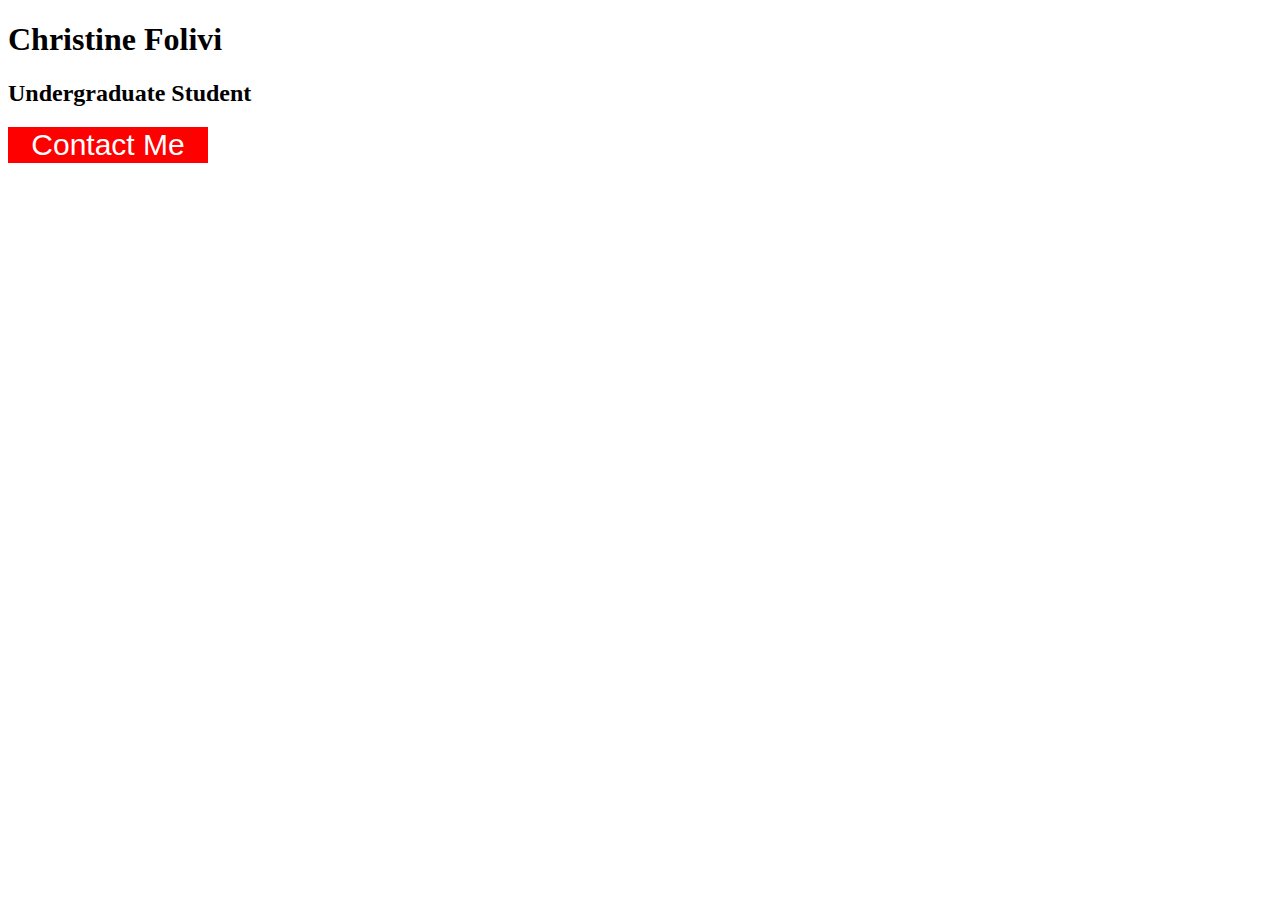
<file: button-assignment/index.html>
<!DOCTYPE html>
<html lang="en">
<head>    
    <title>Christine Folivi Button</title>
    <link href='style.css' rel='stylesheet'>
</head>
    
    <h1>Christine Folivi</h1>
        <h2>Undergraduate Student</h2>
<body>
    <div class="red button"> 
    <button>Contact Me</button>
    </div>
</body>
    
</html>
</file>
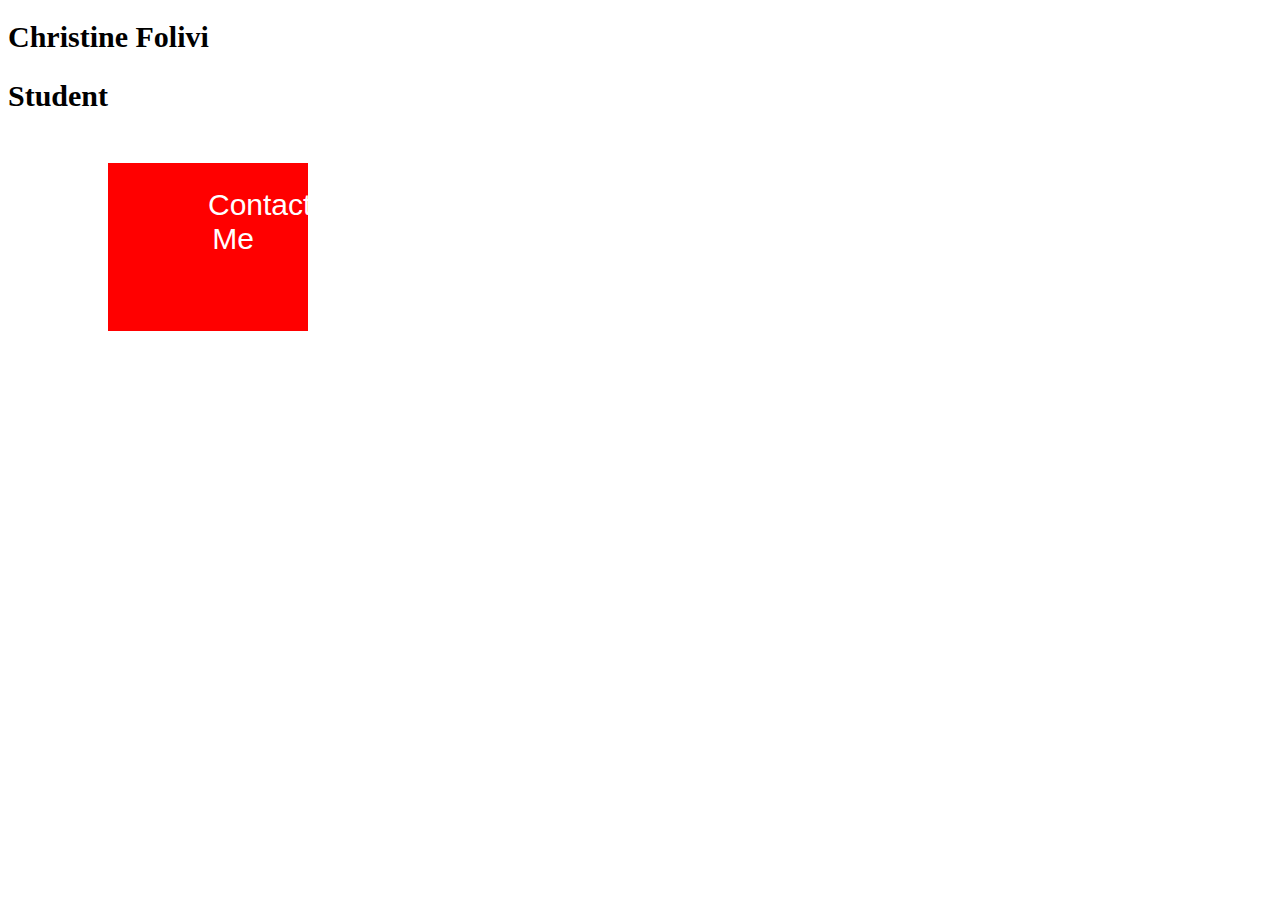
<file: contact-button-assignment/index.html>
<!DOCTYPE html>
<html lang="en">
<head>
    <link href="style.css" rel="stylesheet">
    <title>Christine Folivi Button</title>
</head>
    
<body>
   <h1>Christine Folivi</h1>
   <h2>Student</h2>    
    <button>Contact Me</button>
</body>
    
</html>
</file>
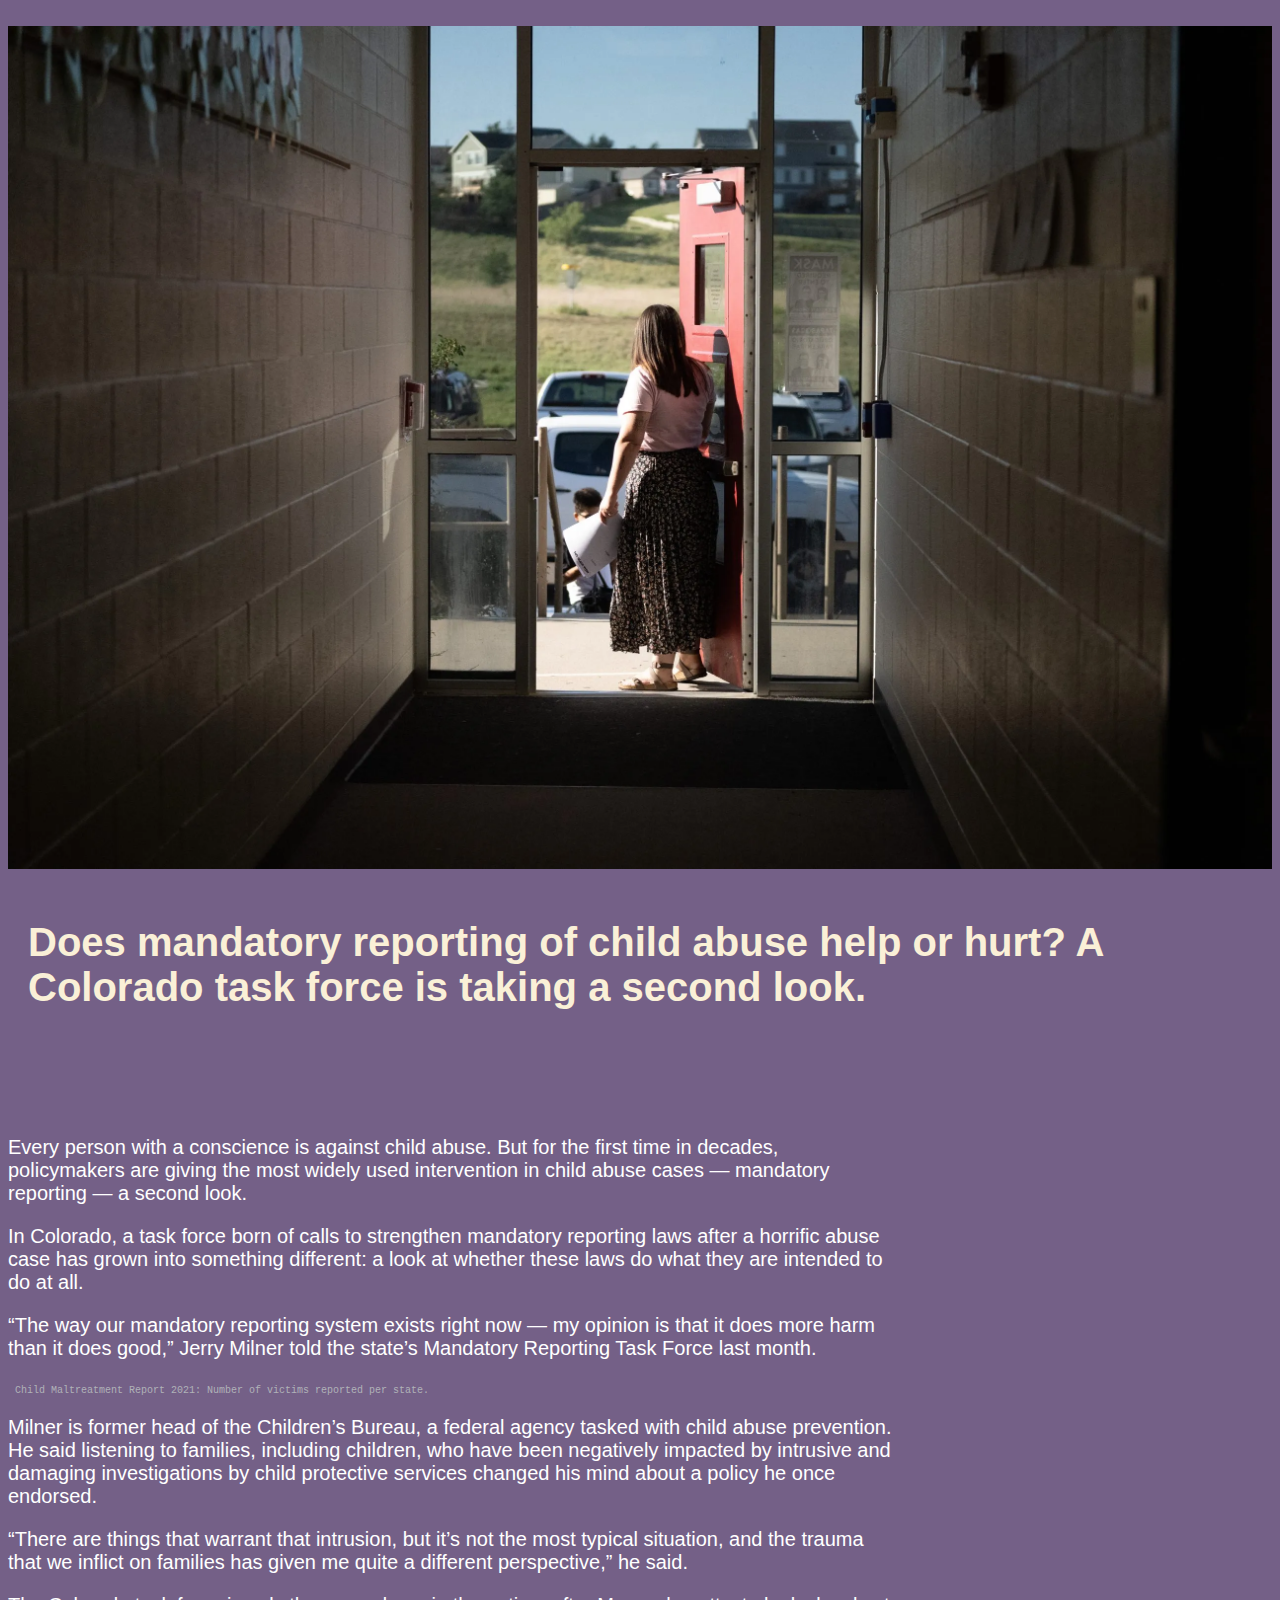
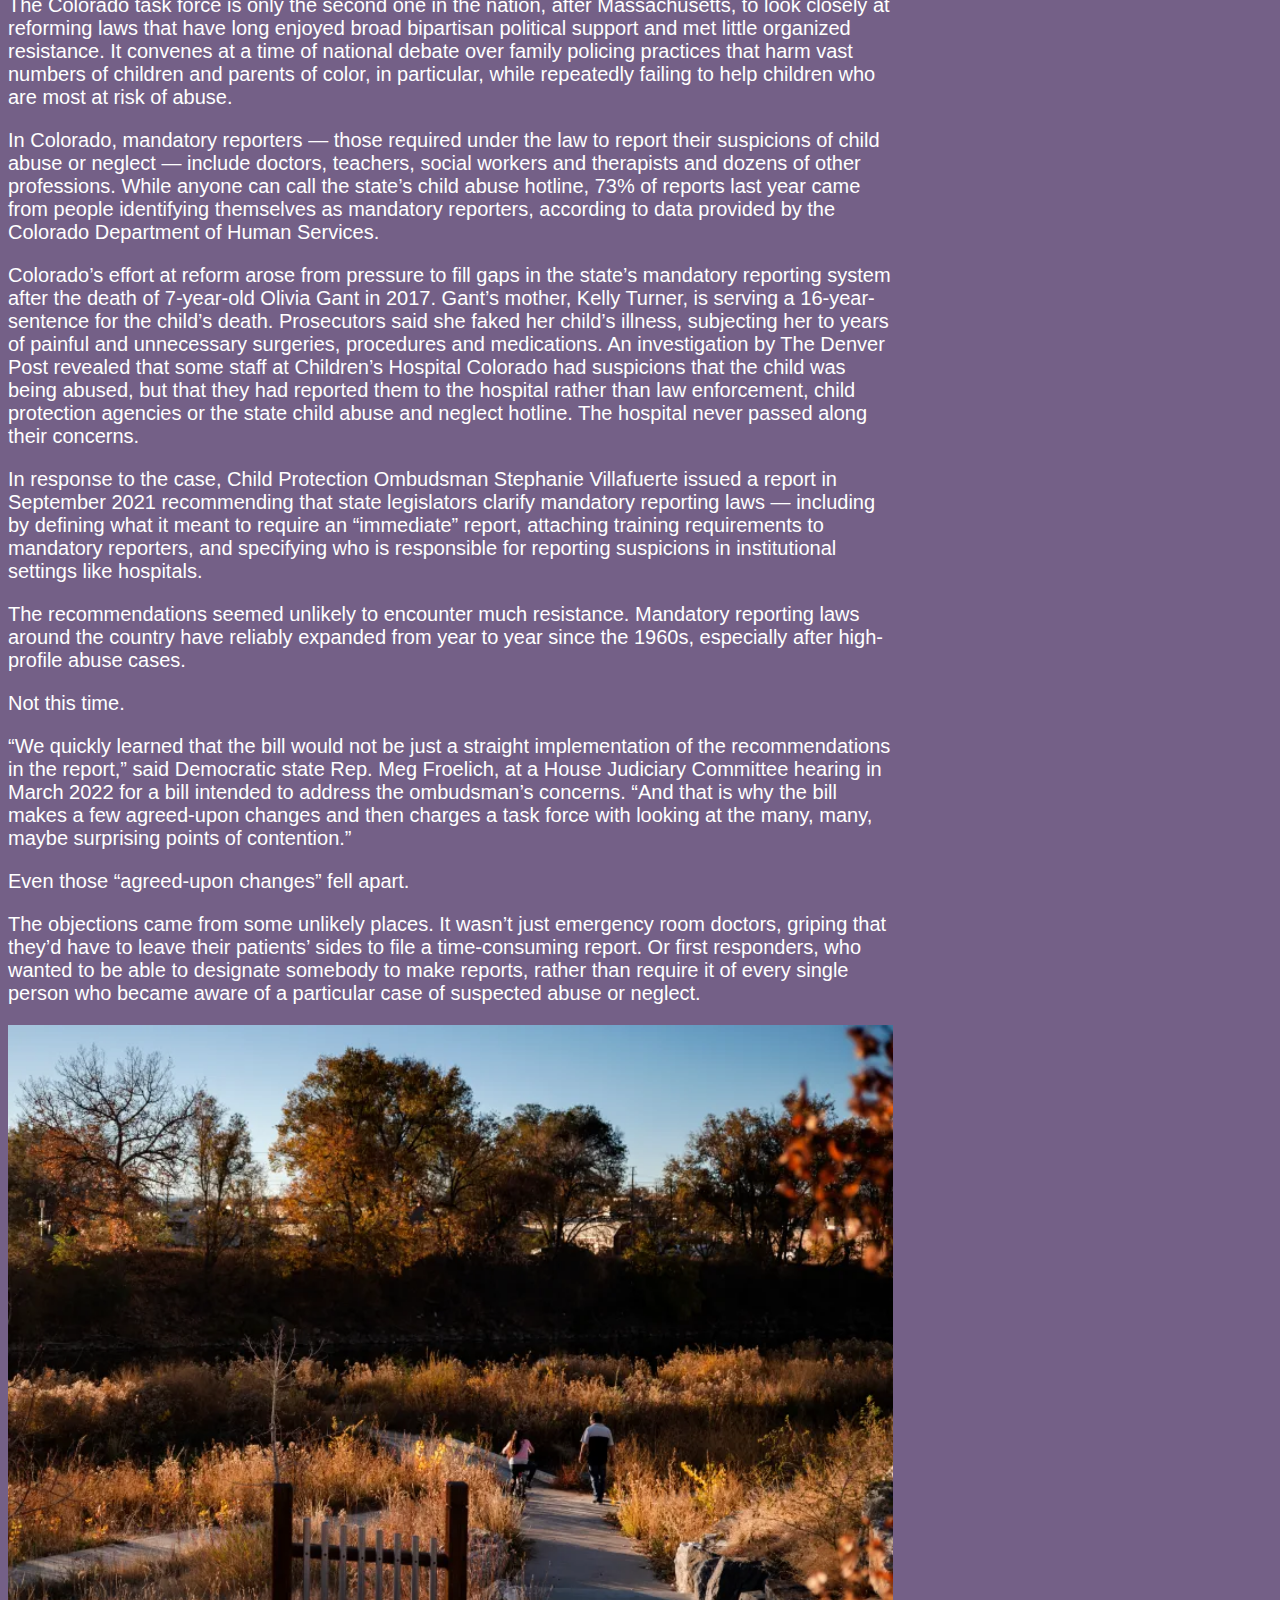
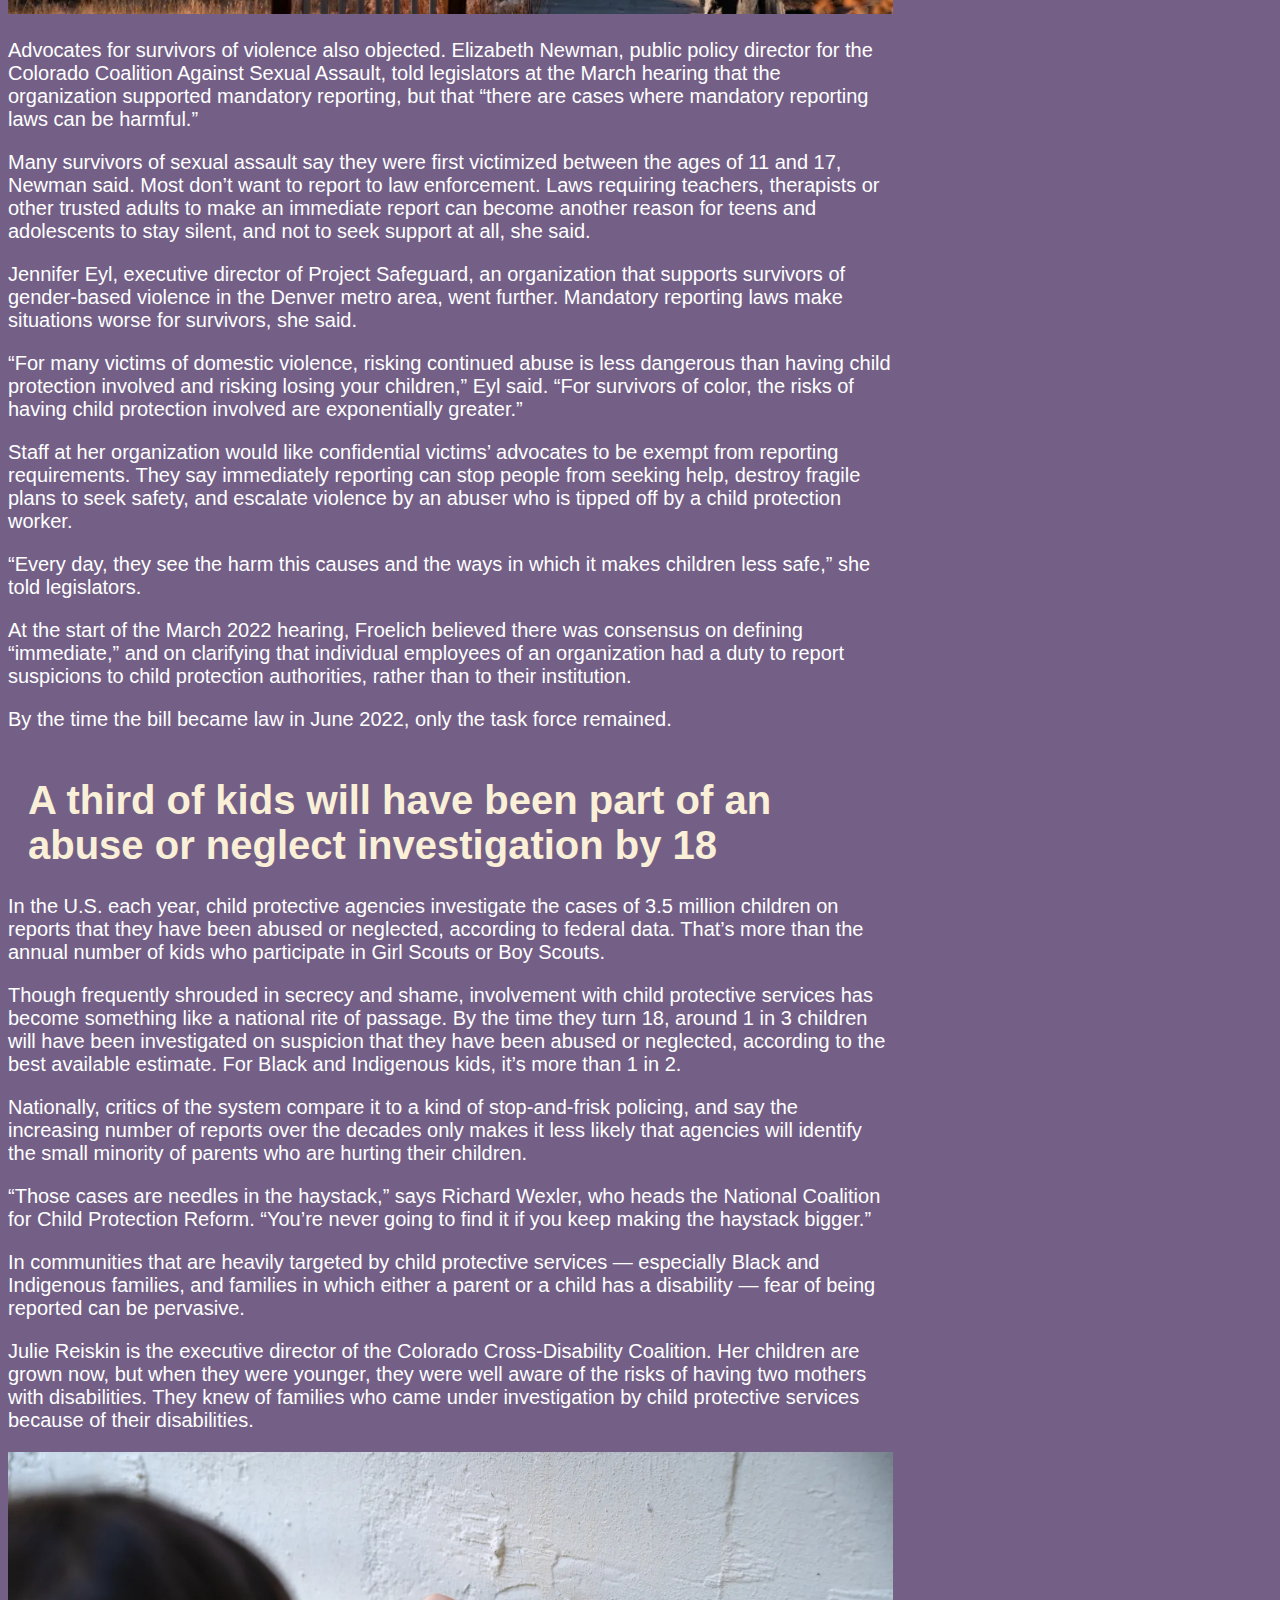
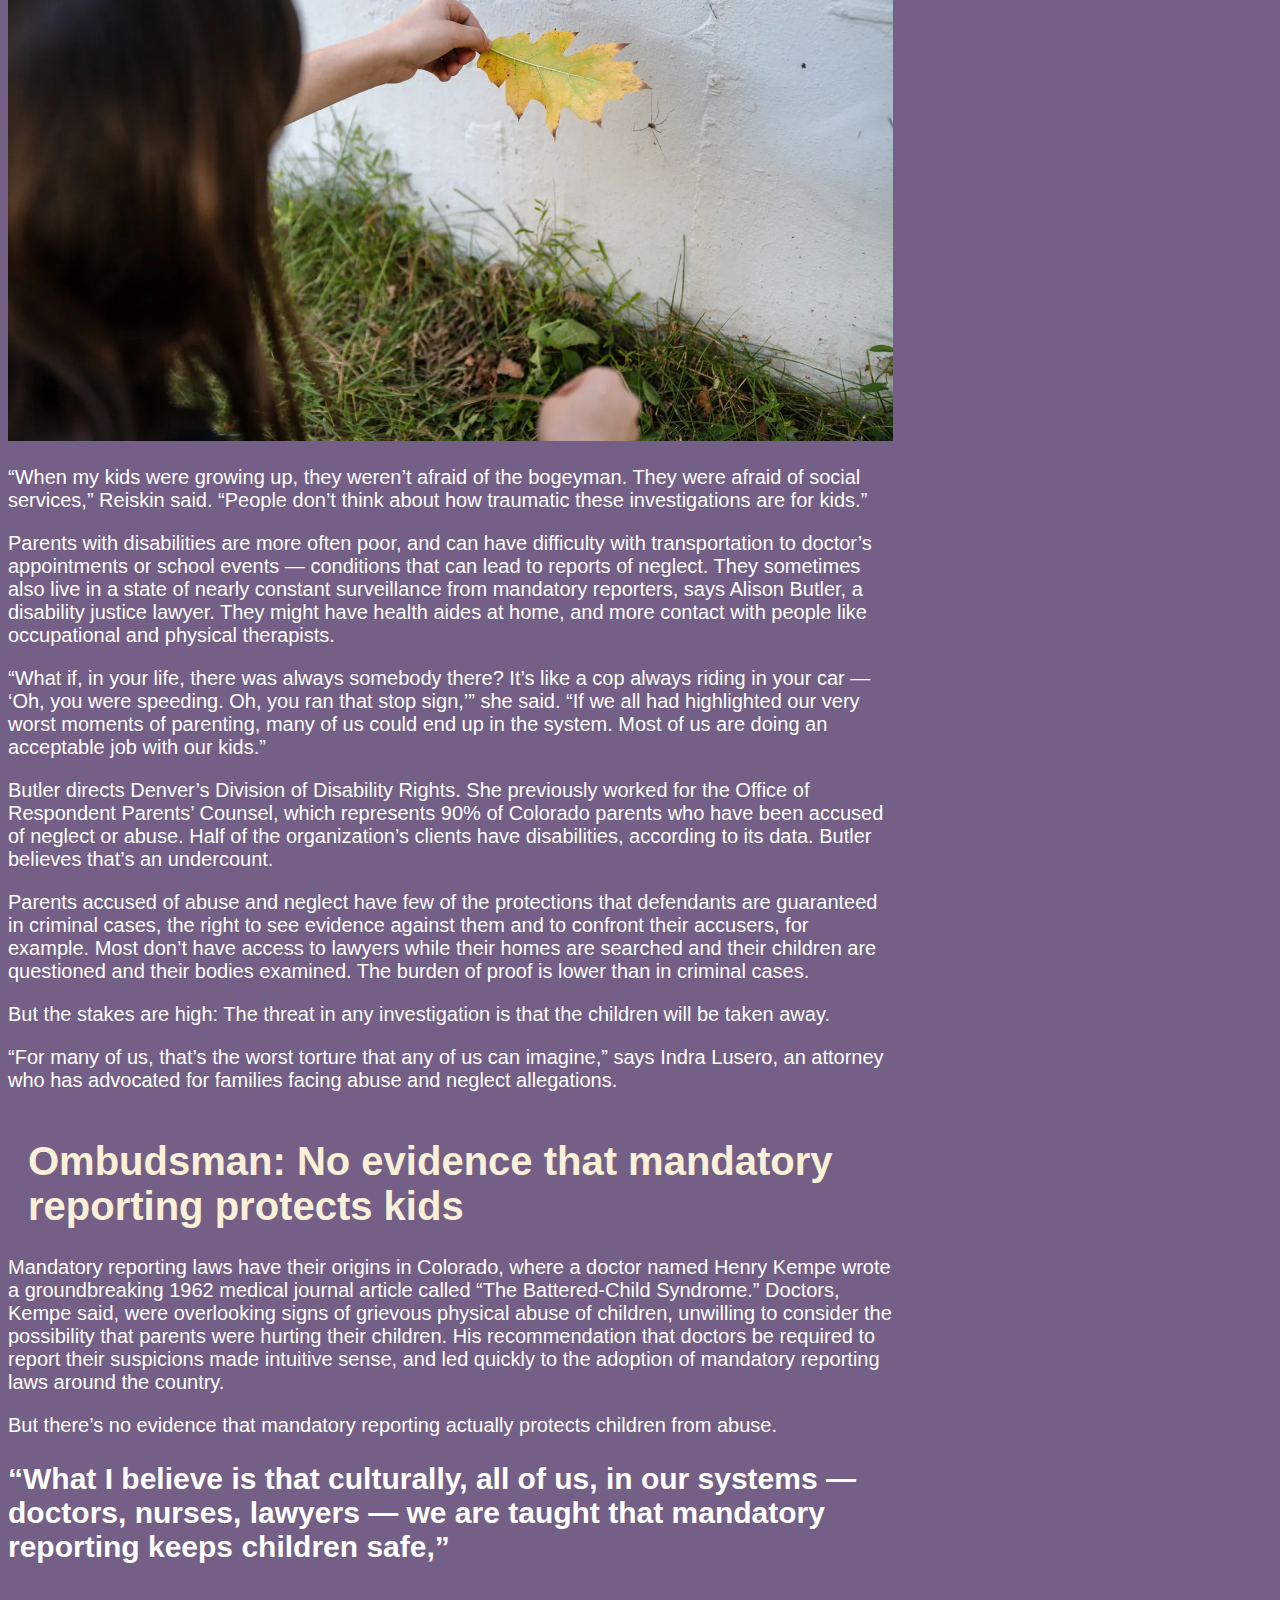
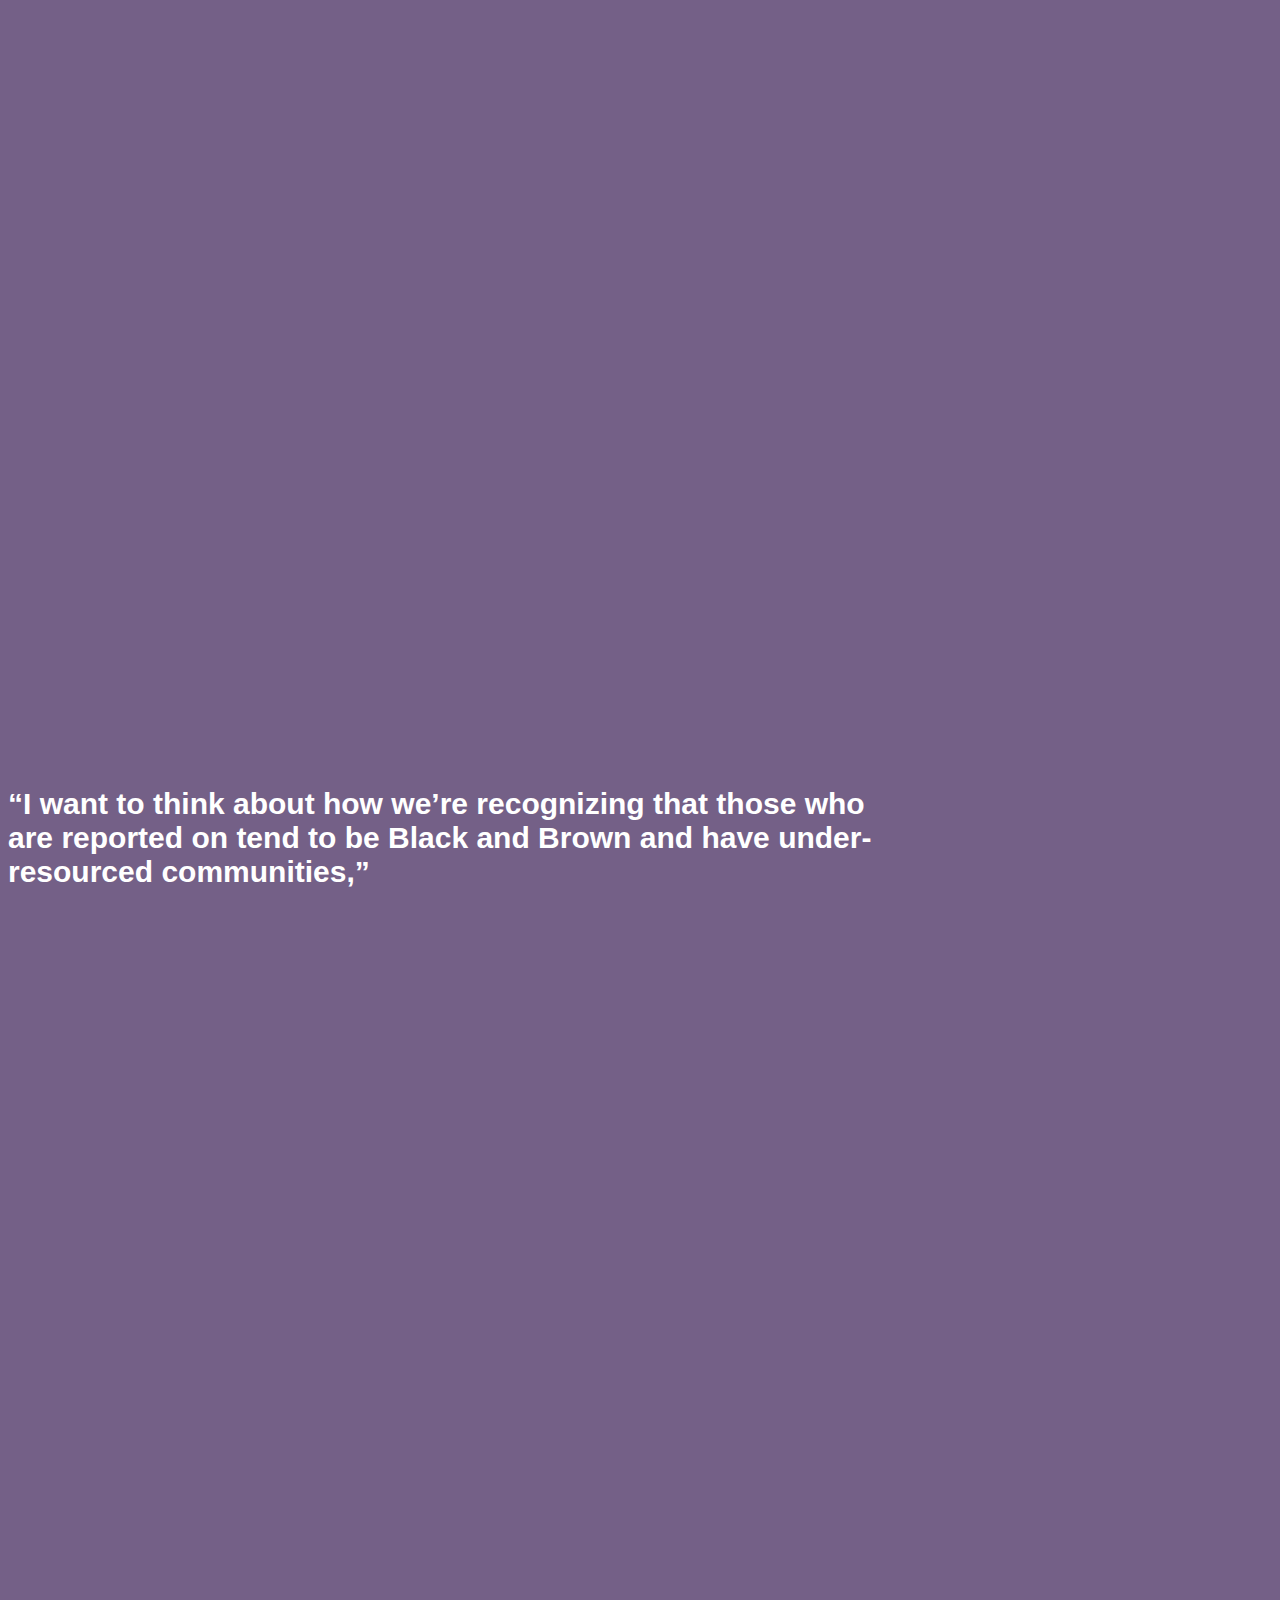
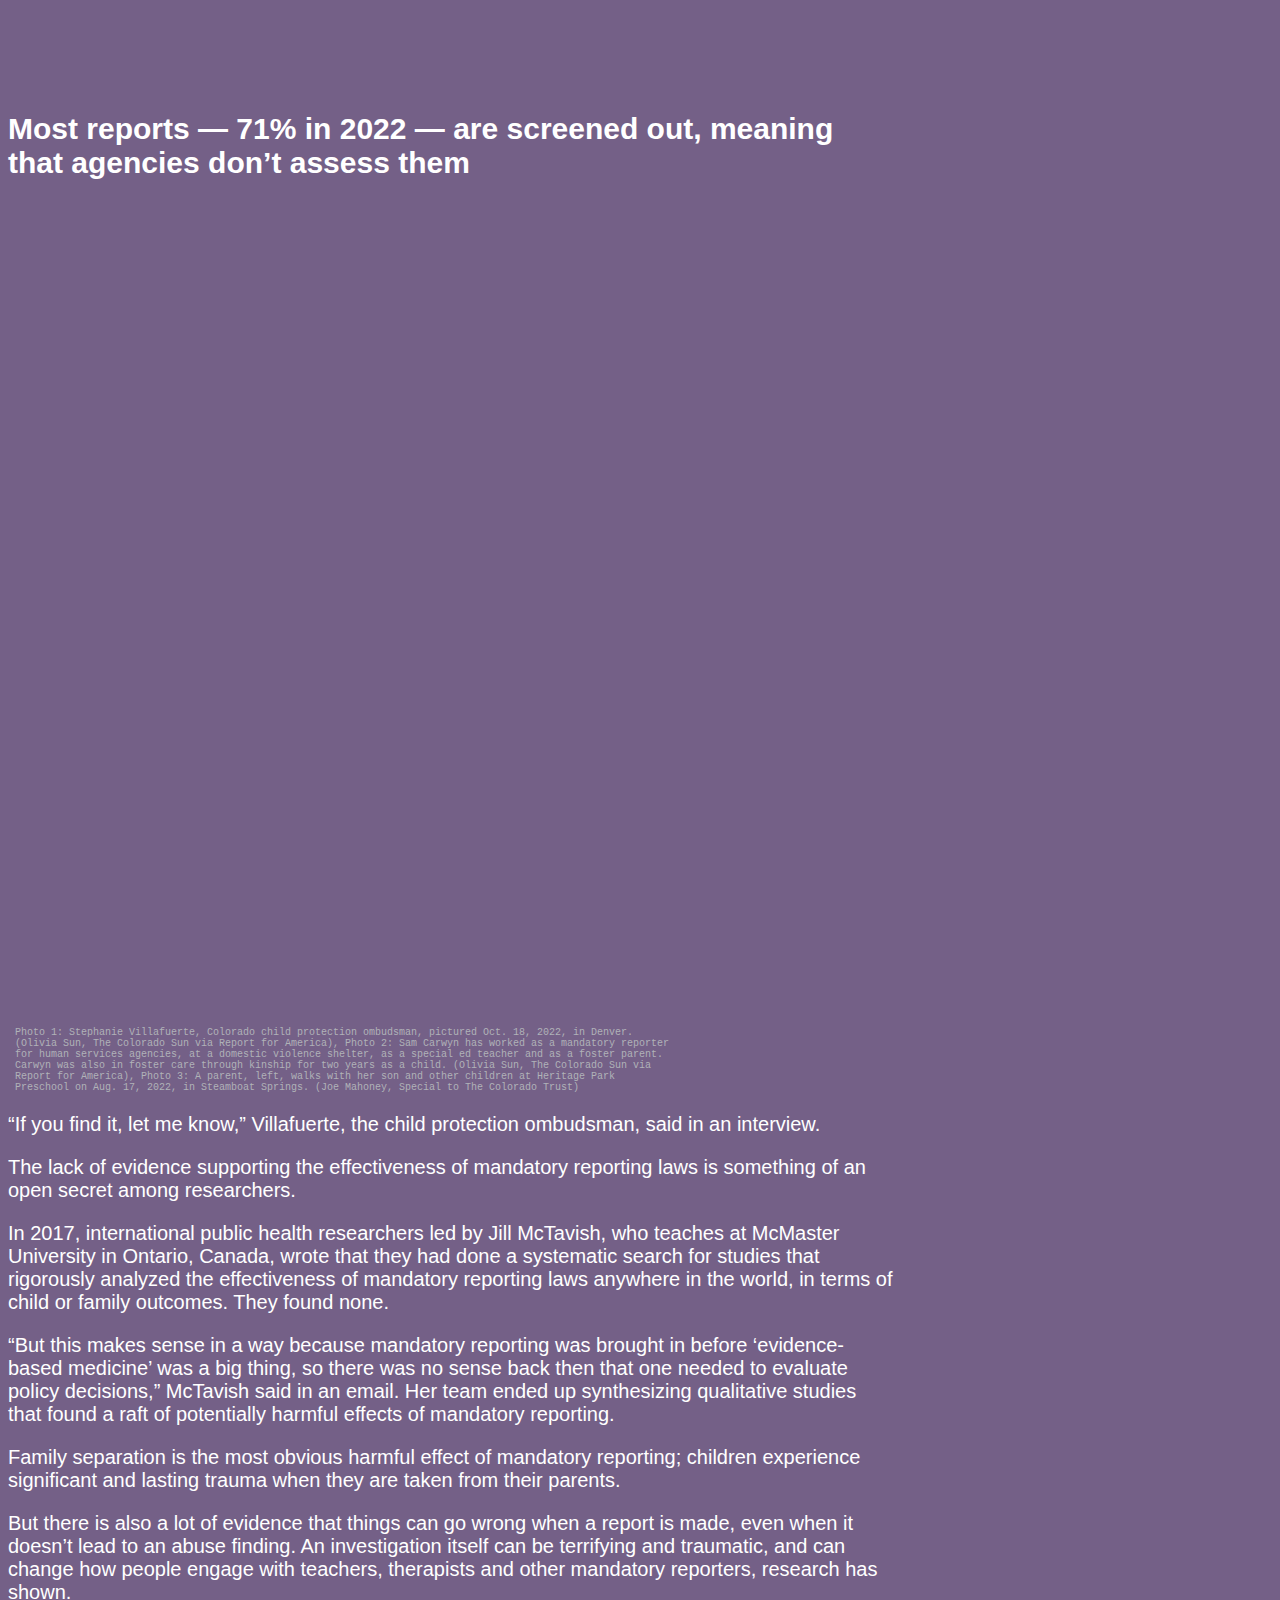
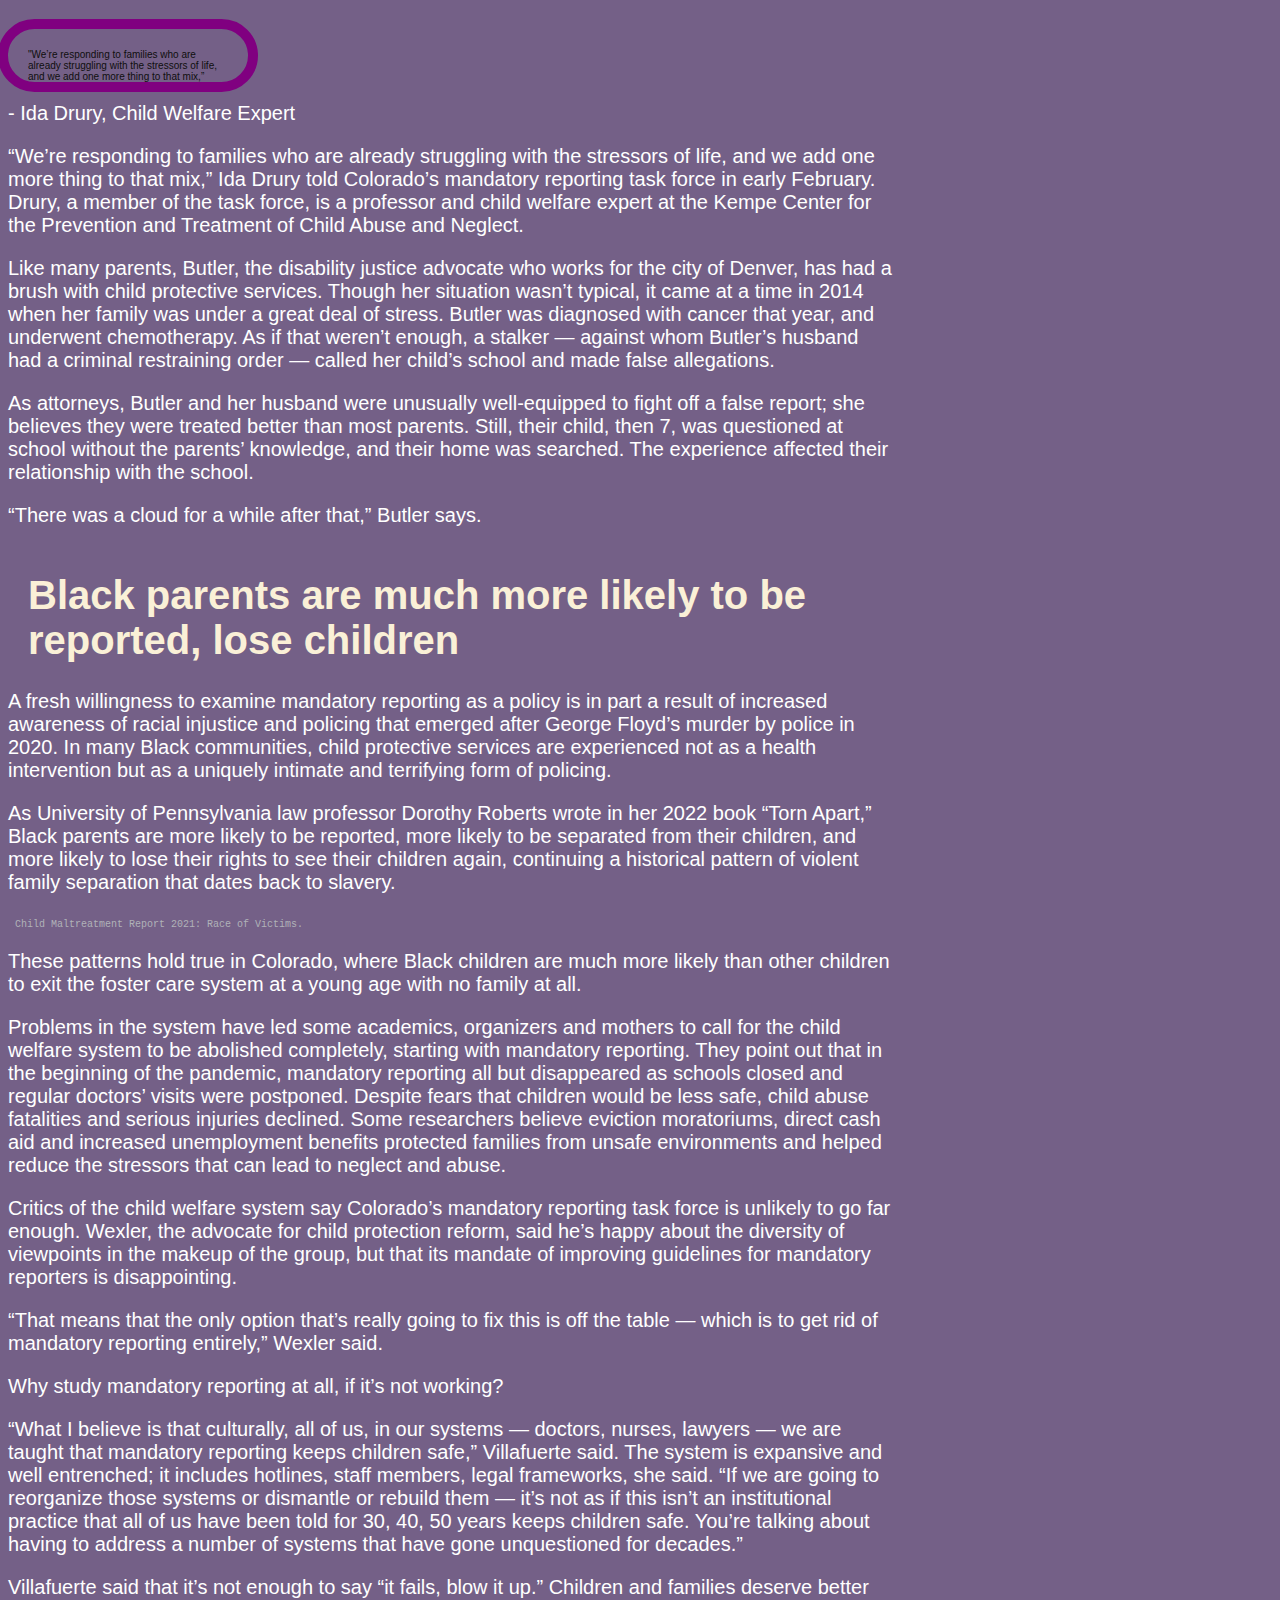
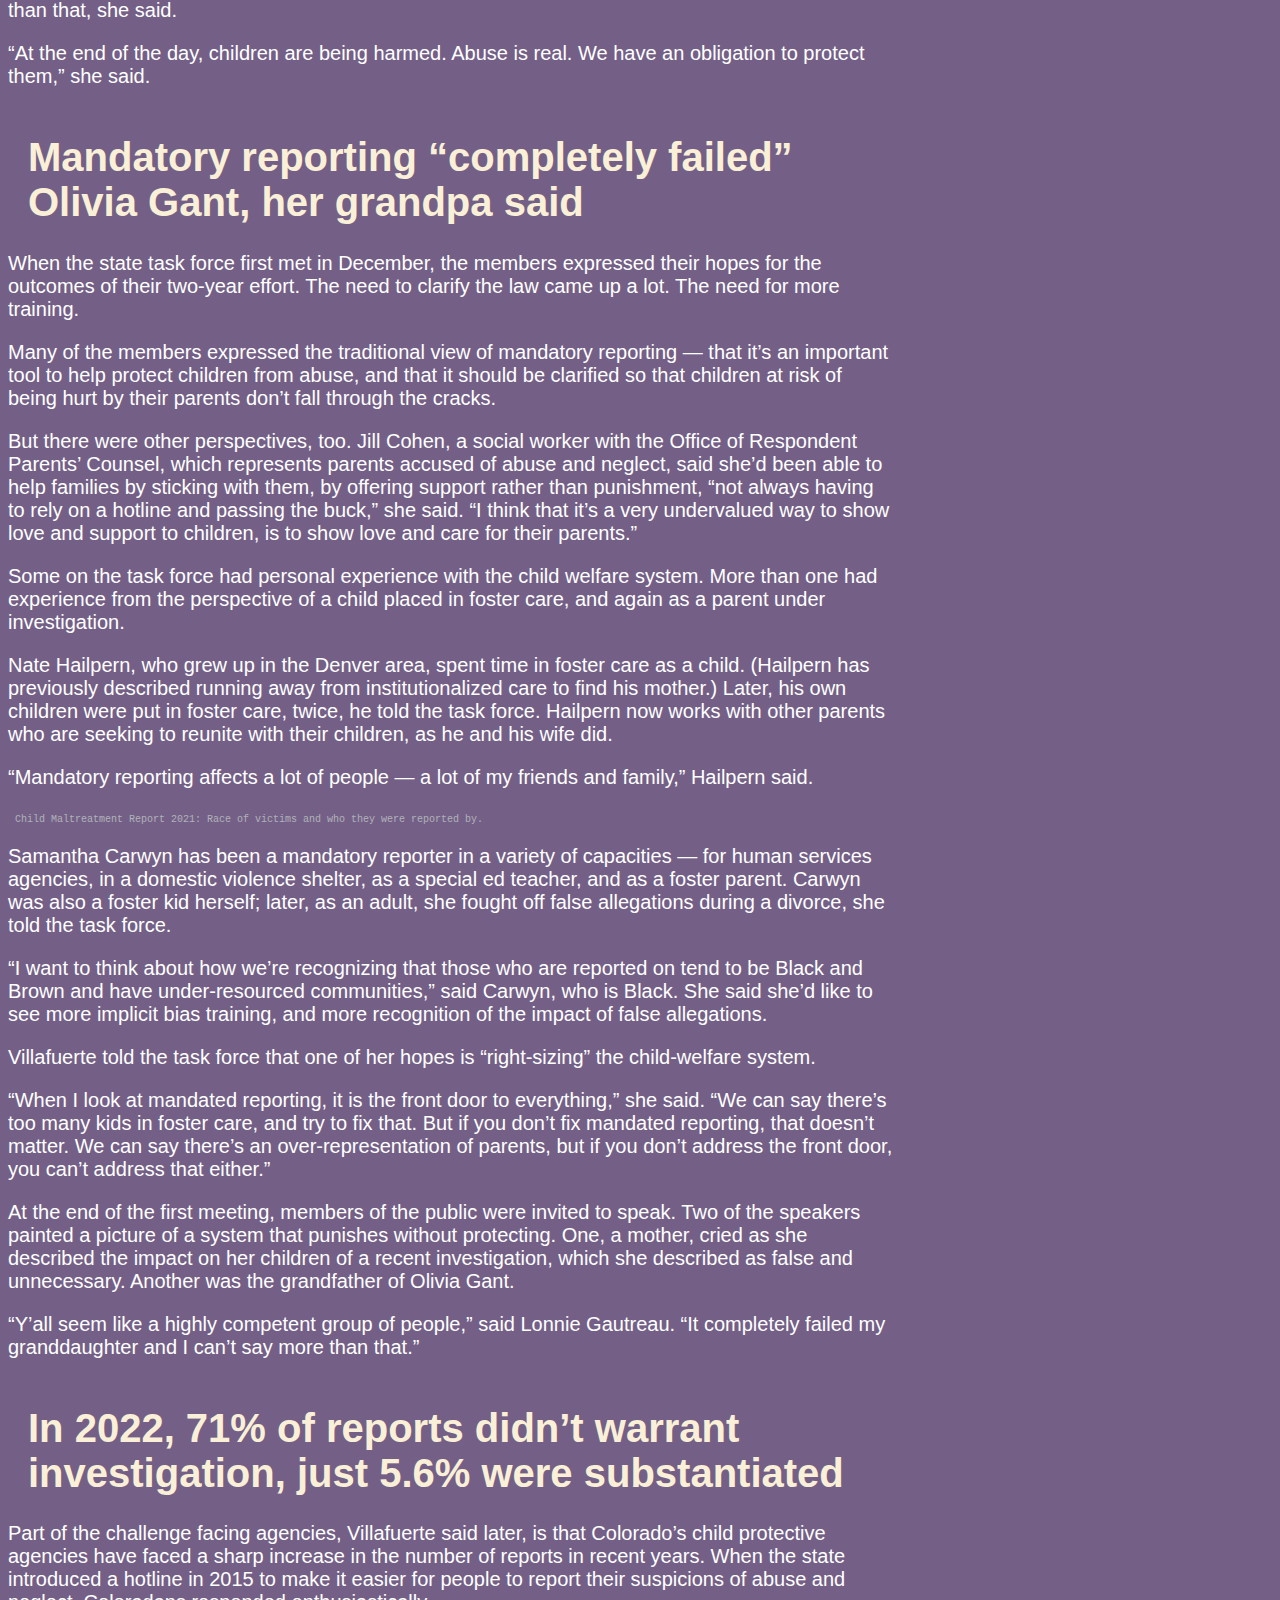
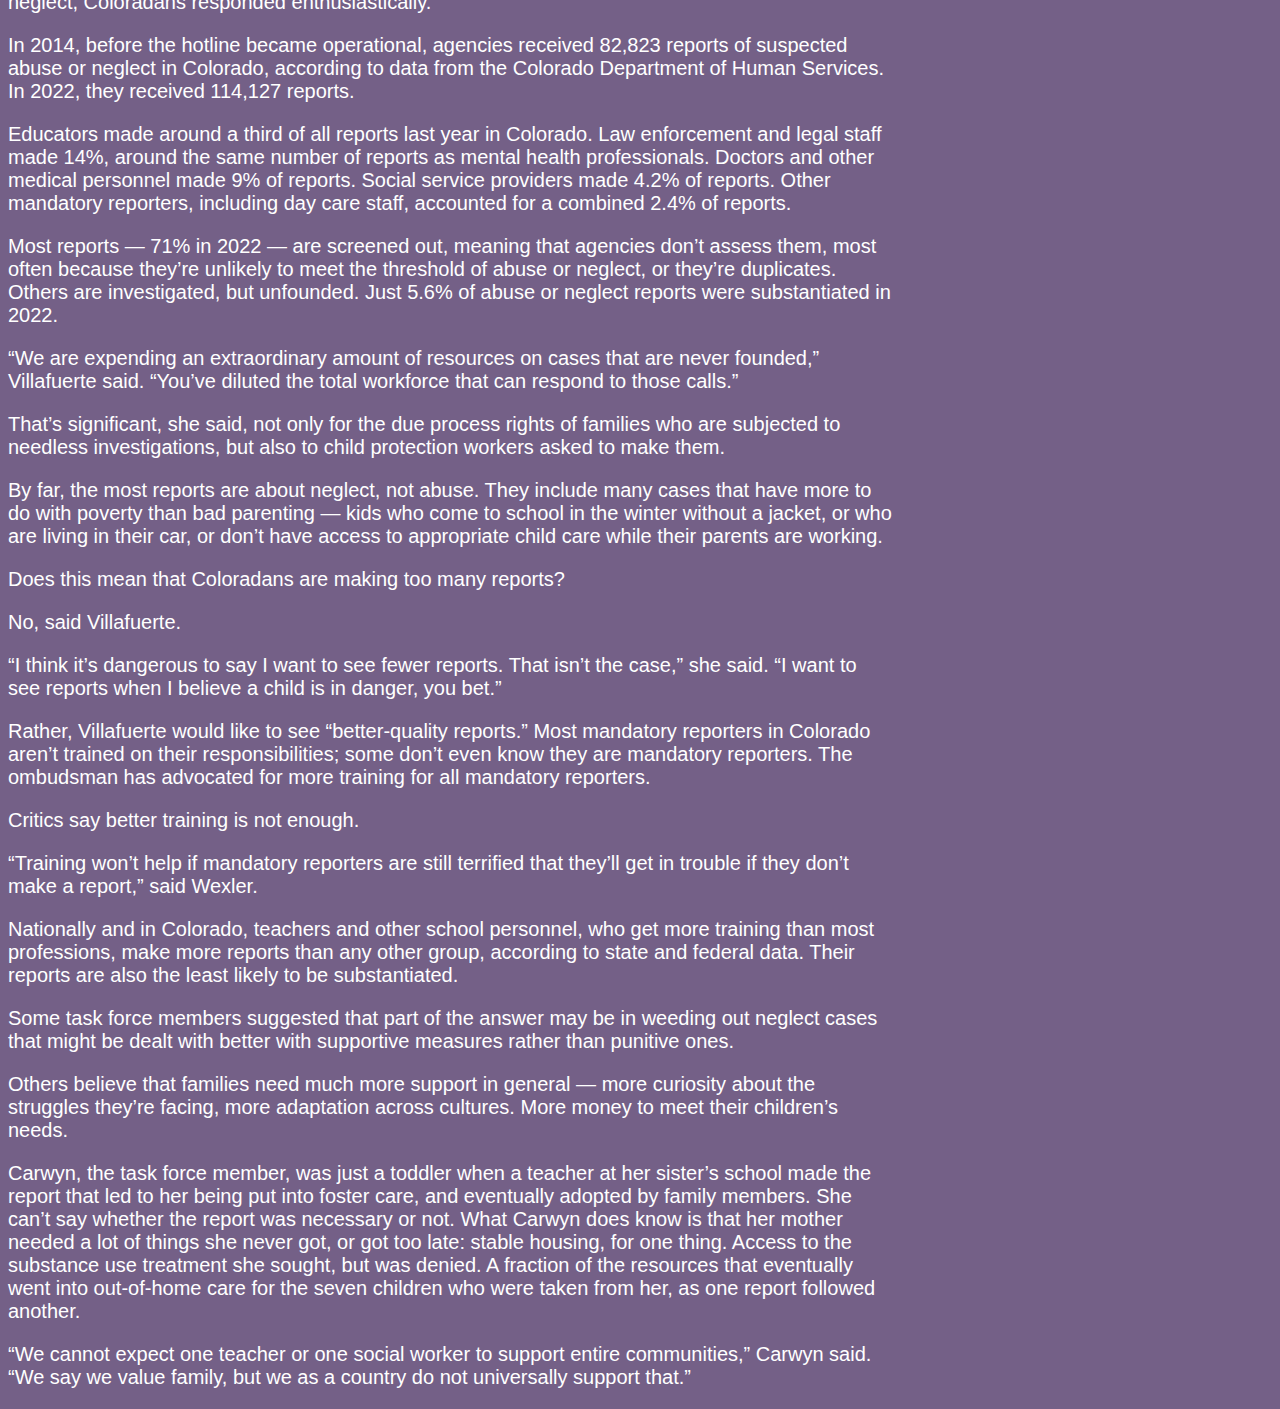
<file: final-project/index.html>
<!DOCTYPE html>
<html lang="en">
    
<head>
    
    <meta charset="utf-8">
<meta name="viewport" content="width=device-width, initial-scale=1, shrink-to-fit=no">
<meta name="description" Content="Description here.">
<title> Christine Folivi Final Project </title>

<!-- Bootstrap CSS and JavaScript -->
<link href="https://cdn.jsdelivr.net/npm/bootstrap@5.0.1/dist/css/bootstrap.min.css" rel="stylesheet" integrity="sha384-+0n0xVW2eSR5OomGNYDnhzAbDsOXxcvSN1TPprVMTNDbiYZCxYbOOl7+AMvyTG2x" crossorigin="anonymous">
<script src="https://cdn.jsdelivr.net/npm/bootstrap@5.0.1/dist/js/bootstrap.bundle.min.js" integrity="sha384-gtEjrD/SeCtmISkJkNUaaKMoLD0//ElJ19smozuHV6z3Iehds+3Ulb9Bn9Plx0x4" crossorigin="anonymous"></script>
<link rel="stylesheet" href="https://cdn.jsdelivr.net/npm/bootstrap-icons@1.5.0/font/bootstrap-icons.css">
    
<link href="style.css" rel="stylesheet">
    
</head>
    
<body>
    
    
        
    <div class="container" id="topper">
        <div class="row">
            <div class="col">
                <img src="08_31_2022-SUN-JENKINS-MS-WOODRING-0506-scaled.jpg.webp">
                    <h1>Does mandatory reporting of child abuse help or hurt? A Colorado task force is taking a second look.</h1>
                     
                </div>
            
            </div>
        
        
        </div>
     
         <div class="container" id="content">
            <div class="row">
                <div class="col">
<p>Every person with a conscience is against child abuse. But for the first time in decades, policymakers are giving the most widely used intervention in child abuse cases — mandatory reporting — a second look. </p>

<p> In Colorado, a task force born of calls to strengthen mandatory reporting laws after a horrific abuse case has grown into something different: a look at whether these laws do what they are intended to do at all. </p>

<p> “The way our mandatory reporting system exists right now — my opinion is that it does more harm than it does good,” Jerry Milner told the state’s Mandatory Reporting Task Force last  month. </p>
                    
                    
                    
 <div class="flourish-embed flourish-map" data-src="visualisation/13770851"><script src="https://public.flourish.studio/resources/embed.js"></script>
                    <p class="caption"> Child Maltreatment Report 2021: Number of victims reported per state.
        </p>
            
                    
                    </div>
                    
                   
                    
<p>Milner is former head of the Children’s Bureau, a federal agency tasked with child abuse prevention. He said listening to families, including children, who have been negatively impacted by intrusive and damaging investigations by child protective services changed his mind about a policy he once endorsed. </p>

<p>“There are things that warrant that intrusion, but it’s not the most typical situation, and the trauma that we inflict on families has given me quite a different perspective,” he said. </p>
                      
                        
<p>The Colorado task force is only the second one in the nation, after Massachusetts, to look closely at reforming laws that have long enjoyed broad bipartisan political support and met little organized resistance. It convenes at a time of national debate over family policing practices that harm vast numbers of children and parents of color, in particular, while repeatedly failing to help children who are most at risk of abuse. </p>

<p>In Colorado, mandatory reporters — those required under the law to report their suspicions of child abuse or neglect — include doctors, teachers, social workers and therapists and dozens of other professions. While anyone can call the state’s child abuse hotline, 73% of reports last year came from people identifying themselves as mandatory reporters, according to data provided by the Colorado Department of Human Services.</p>

<p>Colorado’s effort at reform arose from pressure to fill gaps in the state’s mandatory reporting system after the death of 7-year-old Olivia Gant in 2017. Gant’s mother, Kelly Turner, is serving a 16-year-sentence for the child’s death. Prosecutors said she faked her child’s illness, subjecting her to years of painful and unnecessary surgeries, procedures and medications. An investigation by The Denver Post revealed that some staff at Children’s Hospital Colorado had suspicions that the child was being abused, but that they had reported them to the hospital rather than law enforcement, child protection agencies or the state child abuse and neglect hotline. The hospital never passed along their concerns. </p>

<p>In response to the case, Child Protection Ombudsman Stephanie Villafuerte issued a report in September 2021 recommending that state legislators clarify mandatory reporting laws — including by defining what it meant to require an “immediate” report, attaching training requirements to mandatory reporters, and specifying who is responsible for reporting suspicions in institutional settings like hospitals. </p>

<p>The recommendations seemed unlikely to encounter much resistance. Mandatory reporting laws around the country have reliably expanded from year to year since the 1960s, especially after high-profile abuse cases.</p>

<p>Not this time.</p>

<p>“We quickly learned that the bill would not be just a straight implementation of the recommendations in the report,” said Democratic state Rep. Meg Froelich, at a House Judiciary Committee hearing in March 2022 for a bill intended to address the ombudsman’s concerns. “And that is why the bill makes a few agreed-upon changes and then charges a task force with looking at the many, many, maybe surprising points of contention.”</p>

<p>Even those “agreed-upon changes” fell apart. </p>

<p>The objections came from some unlikely places. It wasn’t just emergency room doctors, griping that they’d have to leave their patients’ sides to file a time-consuming report. Or first responders, who wanted to be able to designate somebody to make reports, rather than require it of every single person who became aware of a particular case of suspected abuse or neglect. </p>

         <img src= "grant-frontier-innovative-parks-os-2-03.jpg%202.webp">
                        
<p>Advocates for survivors of violence also objected. Elizabeth Newman, public policy director for the Colorado Coalition Against Sexual Assault, told legislators at the March hearing that the organization supported mandatory reporting, but that “there are cases where mandatory reporting laws can be harmful.” </p>

<p> Many survivors of sexual assault say they were first victimized between the ages of 11 and 17, Newman said. Most don’t want to report to law enforcement. Laws requiring teachers, therapists or other trusted adults to make an immediate report can become another reason for teens and adolescents to stay silent, and not to seek support at all, she said.  </p>

<p>Jennifer Eyl, executive director of Project Safeguard, an organization that supports survivors of gender-based violence in the Denver metro area, went further. Mandatory reporting laws make situations worse for survivors, she said. </p>
                            
<p> “For many victims of domestic violence, risking continued abuse is less dangerous than having child protection involved and risking losing your children,” Eyl said. “For survivors of color, the risks of having child protection involved are exponentially greater.” </p>

<p>Staff at her organization would like confidential victims’ advocates to be exempt from reporting requirements. They say immediately reporting can stop people from seeking help, destroy fragile plans to seek safety, and escalate violence by an abuser who is tipped off by a child protection worker. </p>

<p>“Every day, they see the harm this causes and the ways in which it makes children less safe,” she told legislators. </p>

<p>At the start of the March 2022 hearing, Froelich believed there was consensus on defining “immediate,” and on clarifying that individual employees of an organization had a duty to report suspicions to child protection authorities, rather than to their institution.</p>

<p>By the time the bill became law in June 2022, only the task force remained. </p>
                            
                            
                        <h1>A third of kids will have been part of an abuse or neglect investigation by 18</h1>

<p>In the U.S. each year, child protective agencies investigate the cases of 3.5 million children on reports that they have been abused or neglected, according to federal data. That’s more than the annual number of kids who participate in Girl Scouts or Boy Scouts.</p> 

<p>Though frequently shrouded in secrecy and shame, involvement with child protective services has become something like a national rite of passage. By the time they turn 18, around 1 in 3 children will have been investigated on suspicion that they have been abused or neglected, according to the best available estimate. For Black and Indigenous kids, it’s more than 1 in 2.  </p>

<p>Nationally, critics of the system compare it to a kind of stop-and-frisk policing, and say the increasing number of reports over the decades only makes it less likely that agencies will identify the small minority of parents who are hurting their children. </p>

<p>“Those cases are needles in the haystack,” says Richard Wexler, who heads the National Coalition for Child Protection Reform. “You’re never going to find it if you keep making the haystack bigger.”</p>

<p>In communities that are heavily targeted by child protective services — especially Black and Indigenous families, and families in which either a parent or a child has a disability — fear of being reported can be pervasive. </p>

<p>Julie Reiskin is the executive director of the Colorado Cross-Disability Coalition. Her children are grown now, but when they were younger, they were well aware of the risks of having two mothers with disabilities. They knew of families who came under investigation by child protective services because of their disabilities.</p>

                         <img src= "adoption-schuldt-os-11-1.jpg.webp">
                            
<p>“When my kids were growing up, they weren’t afraid of the bogeyman. They were afraid of social services,” Reiskin said. “People don’t think about how traumatic these investigations are for kids.” </p>

<p>Parents with disabilities are more often poor, and can have difficulty with transportation to doctor’s appointments or school events — conditions that can lead to reports of neglect. They sometimes also live in a state of nearly constant surveillance from mandatory reporters, says Alison Butler, a disability justice lawyer. They might have health aides at home, and more contact with people like occupational and physical therapists. </p>

<p>“What if, in your life, there was always somebody there? It’s like a cop always riding in your car — ‘Oh, you were speeding. Oh, you ran that stop sign,’” she said. “If we all had highlighted our very worst moments of parenting, many of us could end up in the system. Most of us are doing an acceptable job with our kids.”</p>
                            
                            
<p>Butler directs Denver’s Division of Disability Rights. She previously worked for the Office of Respondent Parents’ Counsel, which represents 90% of Colorado parents who have been accused of neglect or abuse. Half of the organization’s clients have disabilities, according to its data. Butler believes that’s an undercount. </p>

<p>Parents accused of abuse and neglect have few of the protections that defendants are guaranteed in criminal cases, the right to see evidence against them and to confront their accusers, for example. Most don’t have access to lawyers while their homes are searched and their children are questioned and their bodies examined. The burden of proof is lower than in criminal cases. </p>

<p>But the stakes are high: The threat in any investigation is that the children will be taken away. </p>

<p>“For many of us, that’s the worst torture that any of us can imagine,” says Indra Lusero, an attorney who has advocated for families facing abuse and neglect allegations. </p>
                            
    <h1>Ombudsman: No evidence that mandatory reporting protects kids</h1> 

<p>Mandatory reporting laws have their origins in Colorado, where a doctor named Henry Kempe wrote a groundbreaking 1962 medical journal article called “The Battered-Child Syndrome.” Doctors, Kempe said, were overlooking signs of grievous physical abuse of children, unwilling to consider the possibility that parents were hurting their children. His recommendation that doctors be required to report their suspicions made intuitive sense, and led quickly to the adoption of mandatory reporting laws around the country. </p>

<p>But there’s no evidence that mandatory reporting actually protects children from abuse. </p>
                    
                     <div class="container-fluid">
    <div class="row">
    <div class="col" id="topper">
        <div class="parallax">
        <h2>“What I believe is that culturally, all of us, in our systems — doctors, nurses, lawyers — we are taught that mandatory reporting keeps children safe,” </h2>
        </div>
          
        <div class="parallax2">
        <div class="space">
            </div>
        <h2>“I want to think about how we’re recognizing that those who are reported on tend to be Black and Brown and have under-resourced communities,” </h2>
            
            
        </div>
        
         <div class="parallax3">
        <div class="space">
            </div>
        <h2>Most reports — 71% in 2022 — are screened out, meaning that agencies don’t assess them</h2>
            
            
        </div>
        <p class="caption"> Photo 1: Stephanie Villafuerte, Colorado child protection ombudsman, pictured Oct. 18, 2022, in Denver. (Olivia Sun, The Colorado Sun via Report for America), Photo 2: Sam Carwyn has worked as a mandatory reporter for human services agencies, at a domestic violence shelter, as a special ed teacher and as a foster parent. Carwyn was also in foster care through kinship for two years as a child. (Olivia Sun, The Colorado Sun via Report for America), Photo 3: A parent, left, walks with her son and other children at Heritage Park Preschool on Aug. 17, 2022, in Steamboat Springs. (Joe Mahoney, Special to The Colorado Trust)
        
        
        
        </p>
            
            </div>
        </div>
    
    
    </div>

<p>“If you find it, let me know,” Villafuerte, the child protection ombudsman, said in an interview. </p>

<p>The lack of evidence supporting the effectiveness of mandatory reporting laws is something of an open secret among researchers. </p>
                            
<p> In 2017, international public health researchers led by Jill McTavish, who teaches at McMaster University in Ontario, Canada, wrote that they had done a systematic search for studies that rigorously analyzed the effectiveness of mandatory reporting laws anywhere in the world, in terms of child or family outcomes. They found none. </p>

<p>“But this makes sense in a way because mandatory reporting was brought in before ‘evidence-based medicine’ was a big thing, so there was no sense back then that one needed to evaluate policy decisions,” McTavish said in an email. Her team ended up synthesizing qualitative studies that found a raft of potentially harmful effects of mandatory reporting.</p>

<p>Family separation is the most obvious harmful effect of mandatory reporting; children experience significant and lasting trauma when they are taken from their parents. </p>

<p>But there is also a lot of evidence that things can go wrong when a report is made, even when it doesn’t lead to an abuse finding. An investigation itself can be terrifying and traumatic, and can change how people engage with teachers, therapists and other mandatory reporters, research has shown. </p>
                    
                     <div class="pullquote"> 
                        
                        "We’re responding to families who are already struggling with the stressors of life, and we add one more thing to that mix,”
                    </div>
                    <p class="quote">
                    </p>
                    <p class="attribution">
                        - Ida Drury, Child Welfare Expert
                    </p>
                    
                    
                    <div>

<p>“We’re responding to families who are already struggling with the stressors of life, and we add one more thing to that mix,” Ida Drury told Colorado’s mandatory reporting task force in early February. Drury, a member of the task force, is a professor and child welfare expert at the Kempe Center for the Prevention and Treatment of Child Abuse and Neglect.</p>

<p>Like many parents, Butler, the disability justice advocate who works for the city of Denver, has had a brush with child protective services. Though her situation wasn’t typical, it came at a time in 2014 when her family was under a great deal of stress. Butler was diagnosed with cancer that year, and underwent chemotherapy. As if that weren’t enough, a stalker — against whom Butler’s husband had a criminal restraining order — called her child’s school and made false allegations. </p>

<p>As attorneys, Butler and her husband were unusually well-equipped to fight off a false report; she believes they were treated better than most parents. Still, their child, then 7, was questioned at school without the parents’ knowledge, and their home was searched. The experience affected their relationship with the school. </p>

<p>“There was a cloud for a while after that,” Butler says.</p>

<h1>Black parents are much more likely to be reported, lose children</h1>

<p>A fresh willingness to examine mandatory reporting as a policy is in part a result of increased awareness of racial injustice and policing that emerged after George Floyd’s murder by police in 2020. In many Black communities, child protective services are experienced not as a health intervention but as a uniquely intimate and terrifying form of policing. </p>

<p>As University of Pennsylvania law professor Dorothy Roberts wrote in her 2022 book “Torn Apart,” Black parents are more likely to be reported, more likely to be separated from their children, and more likely to lose their rights to see their children again, continuing a historical pattern of violent family separation that dates back to slavery.</p>
                        
 <div class="flourish-embed flourish-chart" data-src="visualisation/13769668"><script src="https://public.flourish.studio/resources/embed.js"></script>
                         <p class="caption"> Child Maltreatment Report 2021: Race of Victims.
        
        </p>
            
                        </div>

<p>These patterns hold true in Colorado, where Black children are much more likely than other children to exit the foster care system at a young age with no family at all. </p>

<p> Problems in the system have led some academics, organizers and mothers to call for the child welfare system to be abolished completely, starting with mandatory reporting. They point out that in the beginning of the pandemic, mandatory reporting all but disappeared as schools closed and regular doctors’ visits were postponed. Despite fears that children would be less safe, child abuse fatalities and serious injuries declined. Some researchers believe eviction moratoriums, direct cash aid and increased unemployment benefits protected families from unsafe environments and helped reduce the stressors that can lead to neglect and abuse. </p>

<p>Critics of the child welfare system say Colorado’s mandatory reporting task force is unlikely to go far enough. Wexler, the advocate for child protection reform, said he’s happy about the diversity of viewpoints in the makeup of the group, but that its mandate of improving guidelines for mandatory reporters is disappointing. </p>

<p>“That means that the only option that’s really going to fix this is off the table — which is to get rid of mandatory reporting entirely,” Wexler said. </p>
                            
<p>Why study mandatory reporting at all, if it’s not working? 

<p>“What I believe is that culturally, all of us, in our systems — doctors, nurses, lawyers — we are taught that mandatory reporting keeps children safe,” Villafuerte said. The system is expansive and well entrenched; it includes hotlines, staff members, legal frameworks, she said. “If we are going to reorganize those systems or dismantle or rebuild them — it’s not as if this isn’t an institutional practice that all of us have been told for 30, 40, 50 years keeps children safe. You’re talking about having to address a number of systems that have gone unquestioned for decades.” </p>

<p>Villafuerte said that it’s not enough to say “it fails, blow it up.” Children and families deserve better than that, she said. </p>

<p>“At the end of the day, children are being harmed. Abuse is real. We have an obligation to protect them,” she said.</p>

<h1>Mandatory reporting “completely failed” Olivia Gant, her grandpa said</h1>

<p>When the state task force first met in December, the members expressed their hopes for the outcomes of their two-year effort. The need to clarify the law came up a lot. The need for more training. </p>

<p>Many of the members expressed the traditional view of mandatory reporting — that it’s an important tool to help protect children from abuse, and that it should be clarified so that children at risk of being hurt by their parents don’t fall through the cracks. </p>

<p>But there were other perspectives, too. Jill Cohen, a social worker with the Office of Respondent Parents’ Counsel, which represents parents accused of abuse and neglect, said she’d been able to help families by sticking with them, by offering support rather than punishment, “not always having to rely on a hotline and passing the buck,” she said. “I think that it’s a very undervalued way to show love and support to children, is to show love and care for their parents.”</p>

<p>Some on the task force had personal experience with the child welfare system. More than one had experience from the perspective of a child placed in foster care, and again as a parent under investigation. </p>

<p>Nate Hailpern, who grew up in the Denver area, spent time in foster care as a child. (Hailpern has previously described running away from institutionalized care to find his mother.) Later, his own children were put in foster care, twice, he told the task force. Hailpern now works with other parents who are seeking to reunite with their children, as he and his wife did. </p>

<p>“Mandatory reporting affects a lot of people — a lot of my friends and family,” Hailpern said. </p>
                        
 <div class="flourish-embed flourish-chart" data-src="visualisation/13769942"><script src="https://public.flourish.studio/resources/embed.js"></script>
             <p class="caption"> Child Maltreatment Report 2021: Race of victims and who they were reported by.
        
        
        
        </p>
            
                        </div>

<p>Samantha Carwyn has been a mandatory reporter in a variety of capacities — for human services agencies, in a domestic violence shelter, as a special ed teacher, and as a foster parent. Carwyn was also a foster kid herself; later, as an adult, she fought off false allegations during a divorce, she told the task force. </p>
                        
 <p>“I want to think about how we’re recognizing that those who are reported on tend to be Black and Brown and have under-resourced communities,” said Carwyn, who is Black. She said she’d like to see more implicit bias training, and more recognition of the impact of false allegations.</p>

<p>Villafuerte told the task force that one of her hopes is “right-sizing” the child-welfare system. </p>

<p>“When I look at mandated reporting, it is the front door to everything,” she said. “We can say there’s too many kids in foster care, and try to fix that. But if you don’t fix mandated reporting, that doesn’t matter. We can say there’s an over-representation of parents, but if you don’t address the front door, you can’t address that either.” </p>

<p>At the end of the first meeting, members of the public were invited to speak. Two of the speakers painted a picture of a system that punishes without protecting. One, a mother, cried as she described the impact on her children of a recent investigation, which she described as false and unnecessary. Another was the grandfather of Olivia Gant. </p>

<p>“Y’all seem like a highly competent group of people,” said Lonnie Gautreau. “It completely failed my granddaughter and I can’t say more than that.” </p>

<h1>In 2022, 71% of reports didn’t warrant investigation, just 5.6% were substantiated</h1>

<p>Part of the challenge facing agencies, Villafuerte said later, is that Colorado’s child protective agencies have faced a sharp increase in the number of reports in recent years. When the state introduced a hotline in 2015 to make it easier for people to report their suspicions of abuse and neglect, Coloradans responded enthusiastically.</p>

<p>In 2014, before the hotline became operational, agencies received 82,823 reports of suspected abuse or neglect in Colorado, according to data from the Colorado Department of Human Services. In 2022, they received 114,127 reports. </p>

<p>Educators made around a third of all reports last year in Colorado. Law enforcement and legal staff made 14%, around the same number of reports as mental health professionals. Doctors and other medical personnel made 9% of reports. Social service providers made 4.2% of reports. Other mandatory reporters, including day care staff, accounted for a combined 2.4% of reports.</p>
                            
<p>Most reports — 71% in 2022 — are screened out, meaning that agencies don’t assess them, most often because they’re unlikely to meet the threshold of abuse or neglect, or they’re duplicates. Others are investigated, but unfounded. Just 5.6% of abuse or neglect reports were substantiated in 2022.</p>

<p>“We are expending an extraordinary amount of resources on cases that are never founded,” Villafuerte said. “You’ve diluted the total workforce that can respond to those calls.” </p>

<p>That’s significant, she said, not only for the due process rights of families who are subjected to needless investigations, but also to child protection workers asked to make them. </p>

<p>By far, the most reports are about neglect, not abuse. They include many cases that have more to do with poverty than bad parenting — kids who come to school in the winter without a jacket, or who are living in their car, or don’t have access to appropriate child care while their parents are working. </p>

<p>Does this mean that Coloradans are making too many reports? </p>

<p>No, said Villafuerte.</p>

<p>“I think it’s dangerous to say I want to see fewer reports. That isn’t the case,” she said. “I want to see reports when I believe a child is in danger, you bet.”</p>

<p>Rather, Villafuerte would like to see “better-quality reports.” Most mandatory reporters in Colorado aren’t trained on their responsibilities; some don’t even know they are mandatory reporters. The ombudsman has advocated for more training for all mandatory reporters. </p>

<p>Critics say better training is not enough. </p>

<p>“Training won’t help if mandatory reporters are still terrified that they’ll get in trouble if they don’t make a report,” said Wexler. </p>

<p>Nationally and in Colorado, teachers and other school personnel, who get more training than most professions, make more reports than any other group, according to state and federal data. Their reports are also the least likely to be substantiated. </p>

<p>Some task force members suggested that part of the answer may be in weeding out neglect cases that might be dealt with better with supportive measures rather than punitive ones. </p>

<p>Others believe that families need much more support in general — more curiosity about the struggles they’re facing, more adaptation across cultures. More money to meet their children’s needs. </p>

<p>Carwyn, the task force member, was just a toddler when a teacher at her sister’s school made the report that led to her being put into foster care, and eventually adopted by family members. She can’t say whether the report was necessary or not. What Carwyn does know is that her mother needed a lot of things she never got, or got too late: stable housing, for one thing. Access to the substance use treatment she sought, but was denied. A fraction of the resources that eventually went into out-of-home care for the seven children who were taken from her, as one report followed another. </p>

<p>“We cannot expect one teacher or one social worker to support entire communities,” Carwyn said. “We say we value family, but we as a country do not universally support that.” </p>      
                            
 </div>
                    
                    
 <div class="flourish-embed flourish-chart" data-src="visualisation/13769797"><script src="https://public.flourish.studio/resources/embed.js"></script></div>
                    
                  
                    
                   
                    
                </div>
                
            
            </div>
        
        
        </div>
        
        
    </body>
</html>


<!-- Add a social visual / https://www.acf.hhs.gov/cb/report/child-maltreatment-2021 -->
</file>
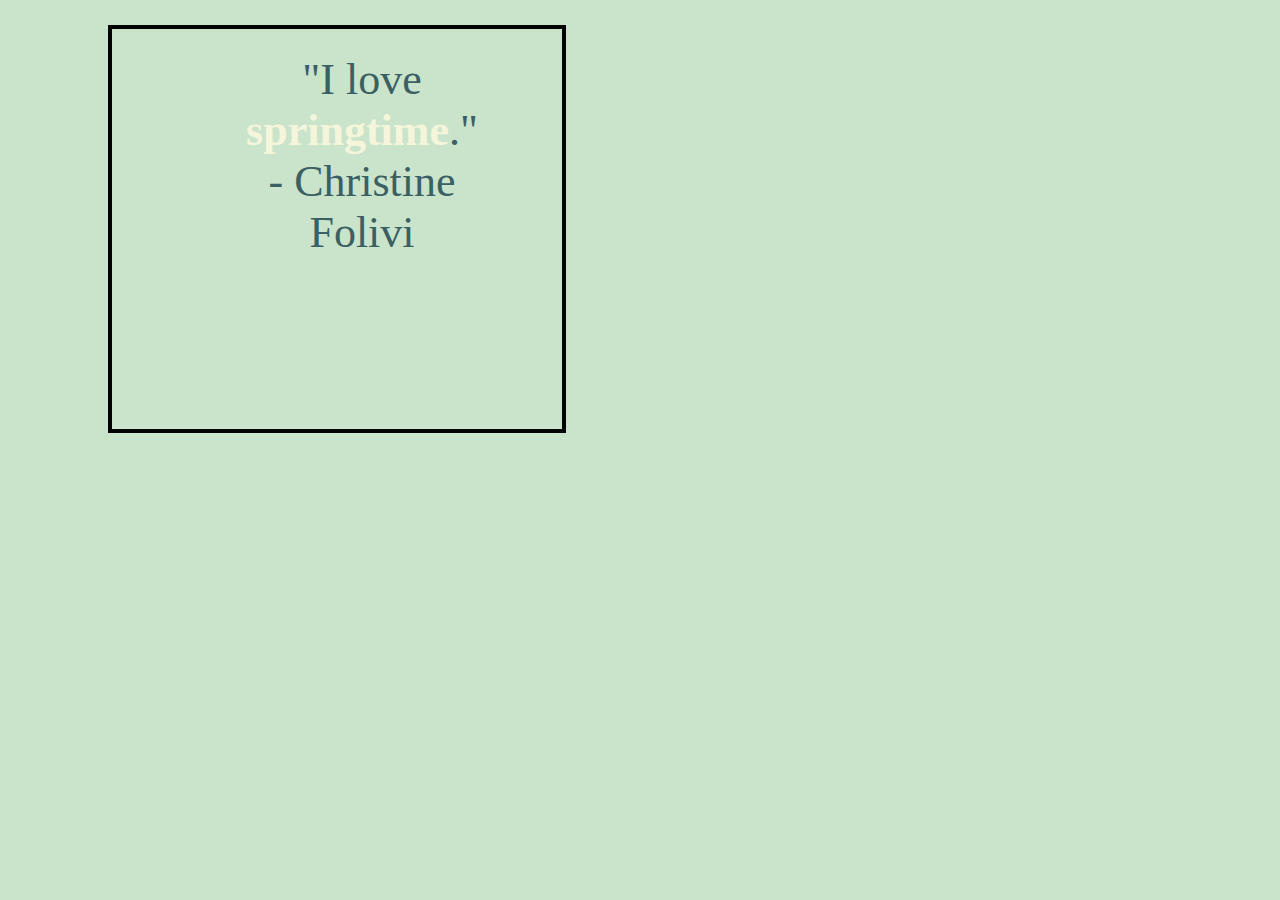
<file: quote-assignment/index.html>
<!DOCTYPE html>
<html lang="en">
<head>
   <link href="style.css" rel = "stylesheet">
    
   <link rel="preconnect" href="https://fonts.googleapis.com">
   <link rel="preconnect" href="https://fonts.gstatic.com" crossorigin>

   <title>[Christine Folivi] Quote</title>
</head>
    
<body>

   <div>
   
       "I love <span id="highlight" style = "color: beige; font-weight:bold";>springtime</span>."
    <br>
    - Christine Folivi
   </div>
    
</body>
    
</html>
</file>
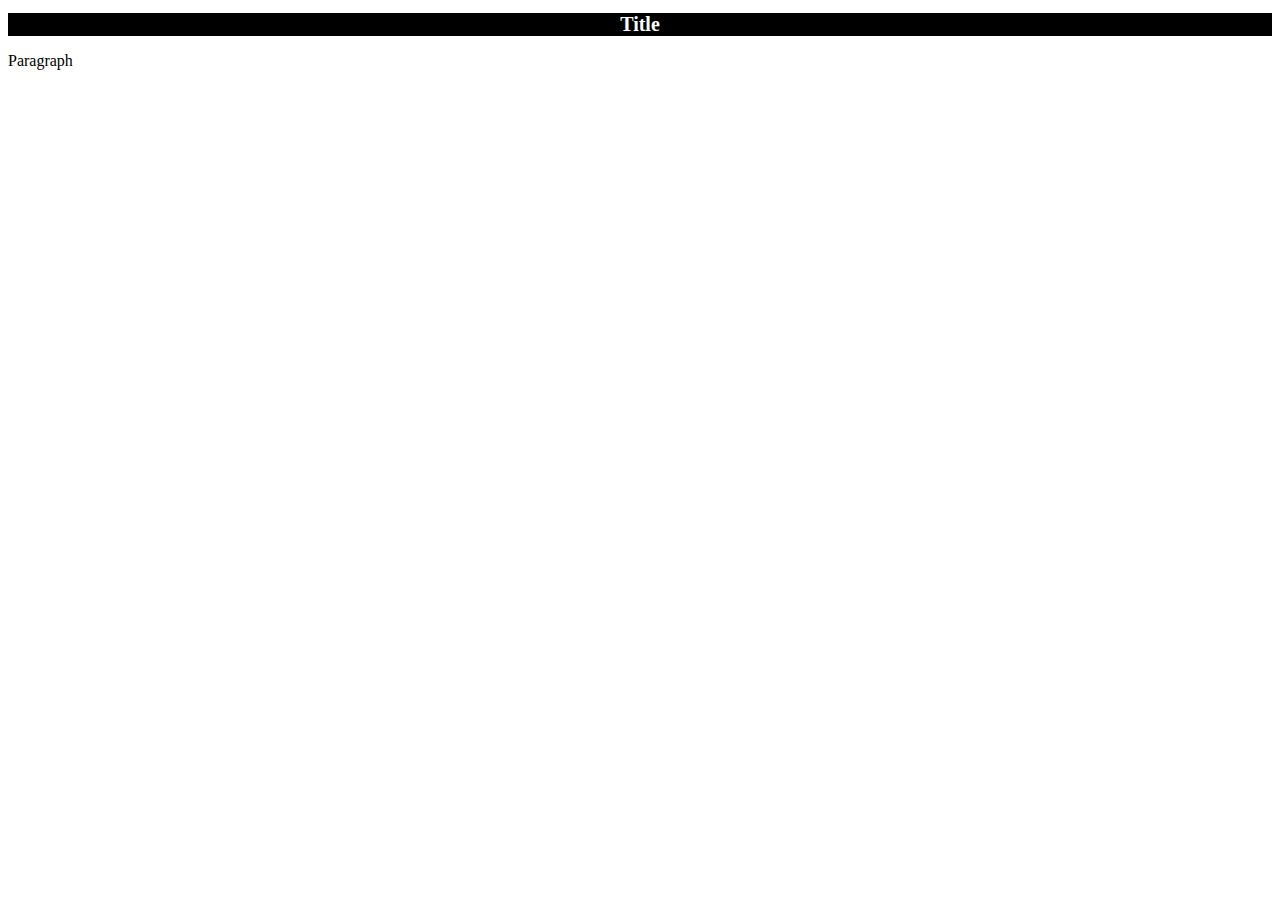
<file: styling assignment /index.html>
<!DOCTYPE html>
<html lang="en">
<head>
    <title>Stytled Text</title>
    <link href="style.css" rel="stylesheet">
</head>
   
 <body>
    <h1>
        Title
    </h1>
    <p> Paragraph</p>
</body>

</html>
</file>
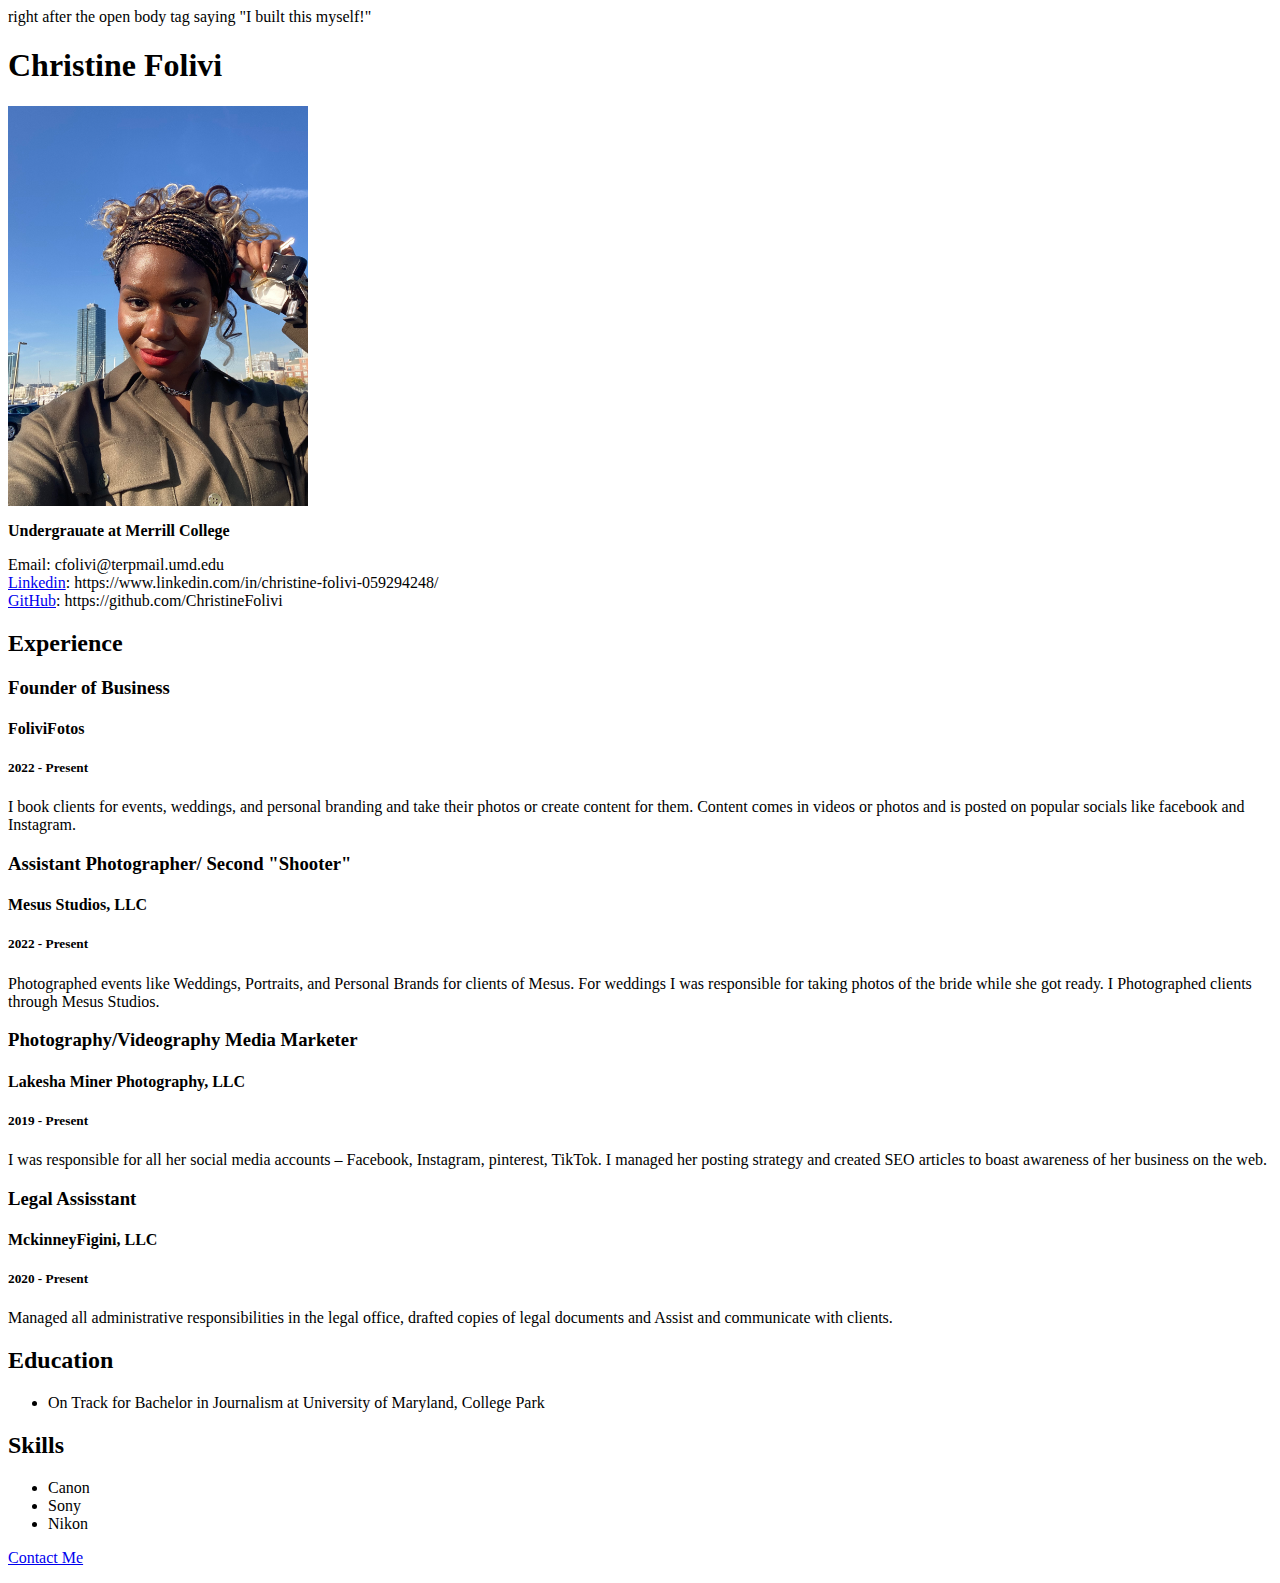
<file: Resume.html>
<html>
  <head>
    <title> Christine Folivi Resume </title>
  </head>
    <!--COMMENT-->right after the open body tag saying "I built this myself!"
  <body>
      <h1> Christine Folivi </h1>
      <img src="IMG_6330%20copy.jpeg"  width="300"> 

      <p> <strong> Undergrauate at Merrill College </strong> </p>
      
      <div id="contact"> 
          Email: cfolivi@terpmail.umd.edu <br>
              <a href="https://www.linkedin.com/in/christine-folivi-059294248/">Linkedin</a>: https://www.linkedin.com/in/christine-folivi-059294248/ <br>
     <a href= "https://github.com/ChristineFolivi" >GitHub</a>: https://github.com/ChristineFolivi <br>
</div>
    
     <h2> Experience </h2>
      
      <h3> Founder of Business </h3>
      <h4> FoliviFotos </h4>
      <h5> 2022 - Present </h5>
      
      <p> I  book clients for events, weddings, and personal branding and take their photos or create content for them. Content comes in videos or photos and is posted on popular socials like facebook and Instagram. 
      </p>
      
      
      <h3> Assistant Photographer/ Second "Shooter" </h3>
      <h4> Mesus Studios, LLC </h4>
      <h5> 2022 - Present </h5>
      
      <p> Photographed events like Weddings, Portraits, and Personal Brands for clients of Mesus. For weddings I was responsible for taking photos of the bride while she got ready. I Photographed clients through Mesus Studios.
      </p>
      
      <h3> Photography/Videography Media Marketer  </h3>
      <h4> Lakesha Miner Photography, LLC </h4>
      <h5> 2019 - Present </h5>
      
      <p> I was responsible for all her social media accounts – Facebook, Instagram, pinterest, TikTok. I managed her posting strategy and created SEO articles to boast awareness of her business on the web.

      </p>
      
      <h3> Legal Assisstant  </h3>
      <h4> MckinneyFigini, LLC  </h4>
      <h5> 2020 - Present </h5>
      
      <p> Managed all administrative responsibilities in the legal office, drafted copies of legal documents and Assist and communicate with clients. 

      </p>
      
     
    <h2> Education </h2>
      <ul> 
 <li> 
On Track for Bachelor in Journalism at University of Maryland, College Park 
 </li>
       
      </ul>
      
    <h2> Skills </h2>
      
      <ul> 
      
        <li> Canon </li>
        <li> Sony </li>
        <li> Nikon </li>
          
      
      </ul>
      
      <p> <a href="#contact">Contact Me</a></p>
    
  </body>
</html>
</file>
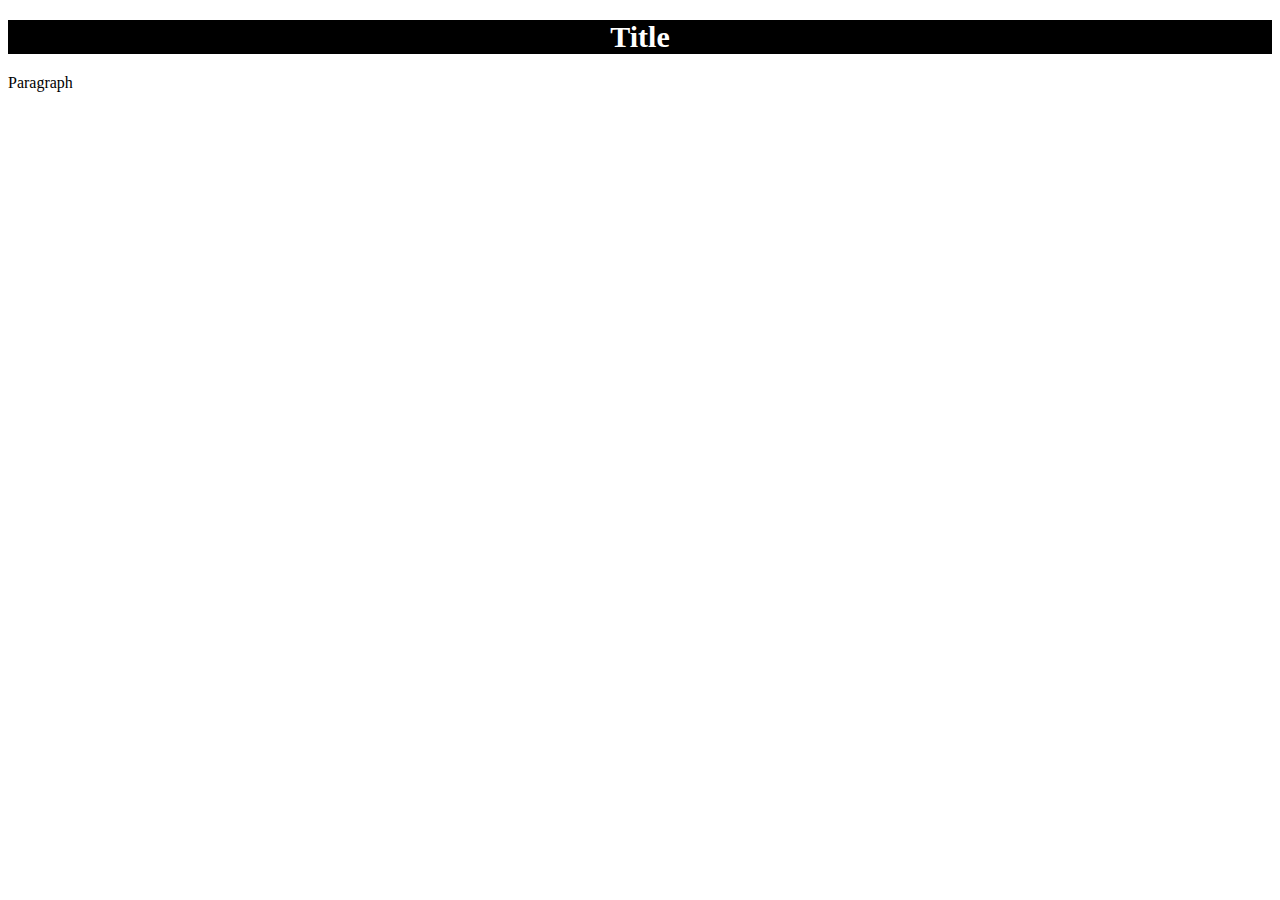
<file: styled-text.html>
<!DOCTYPE html>
<html lang="en">
<head>
    
    <title>Stytled Text</title>
</head>
    
<body>
    <h1 style= " Background-color: Black; color: white; font: Ariel; font-size: 30px; text-align: center;">
        Title
    </h1>
    <p> Paragraph</p>
</body>
    
</html>
</file>
<file: button-assignment/style.css>
button {
background-color: red;
color: white;
font-size: 30px;
border: none;
Width: 200px;
}
</file>
<file: contact-button-assignment/style.css>
button {
background-color: red;
color: white;
font-size: 30px;
border: black;
Width: 200px;
padding: 25px 50px 75px 100px;
margin: 25px 50px 75px 100px;
 
}

h1 {
font-family: inherit;
background-color: ;
color:black;
font-size: 30px;

    
}

h2{
font-family: cursive;
background-color:;
color: black;
font-size:30px;
font-weight:300
text-transform:capitalize;
letter-spacing:normal;


    
}
</file>
<file: final-project/style.css>
@media{
    #topper {
        padding: 0%
    }

    
    .parallax {
        background-image: url(mandatory-reporting-os-3.jpg.webp);
        min-height: 100vh;
        background-attachment: fixed;
        background-position: center;
        background-repeat: no-repeat;
        background-size: cover;
    }    
    .parallax2 {
        background-image: url(mandatory-reporting-carwyn-os-1.jpg.webp);
        min-height: 100vh;
        background-attachment: fixed;
        background-position: 20% 50%;
        background-repeat: no-repeat;
        background-size: cover;
    }    
    
    .parallax3 {
        background-image: url(JPM1344-STEAMBOAT-DAYCARE_DESERTS_20220817-E-scaled.jpg.webp);
        min-height: 100vh;
        background-attachment: fixed;
        background-position: 40% 50%;
        background-repeat: no-repeat;
        background-size: cover;
    }    
    .caption {
        font-size:10px;
        color:#B0B2B8;
        padding: 5px 25% 0px 7px;
        font-family: 'DM Sans', monospace
    }
    
img {
    width:100%
    
}
#content{
    width:70%;
    font-family: 'forum', sans-serif;
    color:#ffffff;
    font-size: 20px;
    padding:80px 0px 0px 0px;
}

body{
    background-color: #746087;
}
.pullquote {
    height:2%;
    font-family: 'forum', sans-serif;
    padding: 20px 20px 0px 20px;
    font-size: 10px;
    color:#0f0f0e;
    font-weight: 300;
    Width: 200px;
    border-radius: 500px;
    margin: 25px 0px 0px 0px;
    outline:10px solid purple;
   
        
    }
    .attribution{
        
    }

h1 {
    height:1%;
    font-family: 'forum', sans-serif;
    padding: 20px 20px 0px 20px;
    font-size: 40px;
    color:#faf0d7; 
}
  
 
    
}
@media (min-width:576px) {
    
}
@media (min-width:992px) {
    
}
@media (min-width:1200px) {
    
}
</file>
<file: quote-assignment/style.css>
/*
MY COLOR PALETTE
Color 1 - #C9E4CA
Color 2 - #87BBA2
Color 3 - #55828B
Color 4 - #3B6064
Color 5 - #364958
*/

body {
    background-color:#C9E4CA ;
    text-align:center;
}

div {
    width: 300px;
    height: 300px;
    text-align:center;
    font-size:44px;
    font-family:inherit;
    color:#3B6064;
    border: 4px solid black;
    padding: 25px 50px 75px 100px;
    margin: 25px 50px 75px 100px;
 
   
}
</file>
<file: styling assignment /style.css>
h1
{ color: white;
font-size: 20px;
    background-color: black;
    font font-family: Ariel;
    text-align: center;
    
}
</file>
